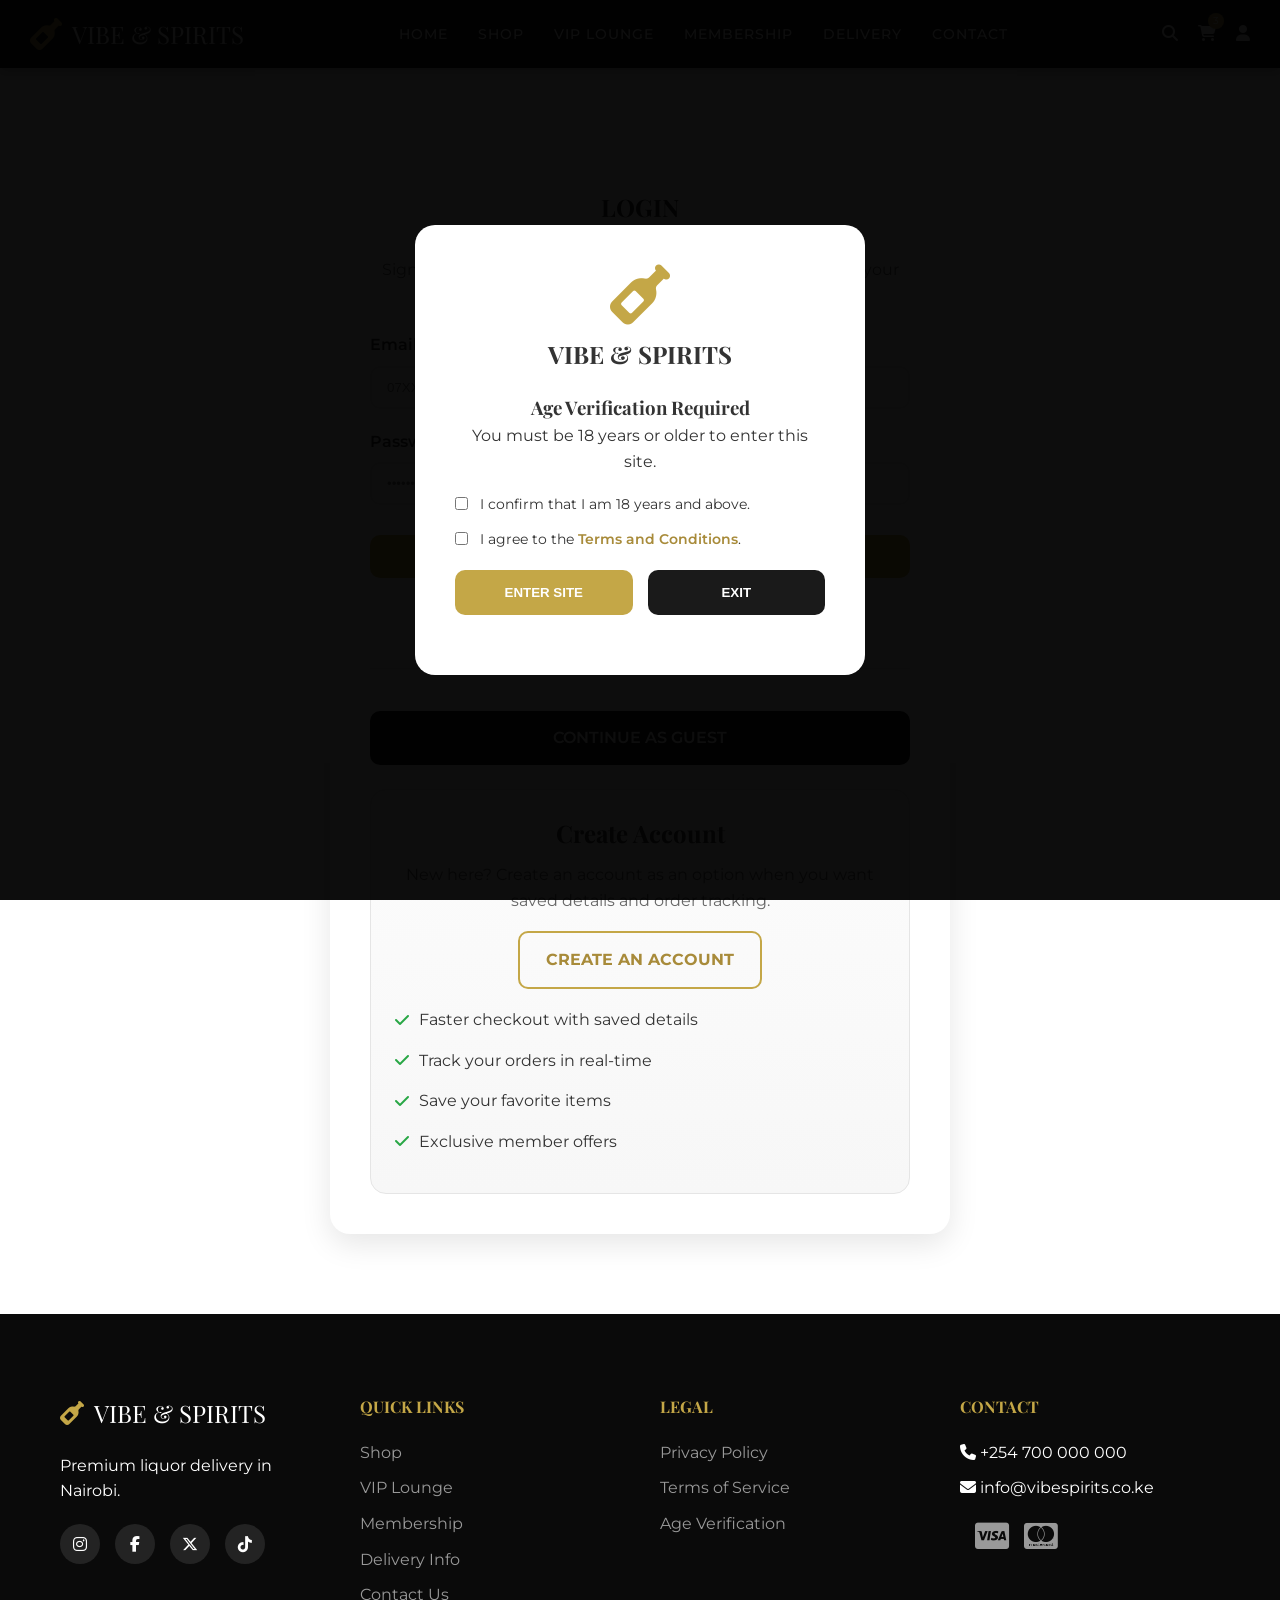
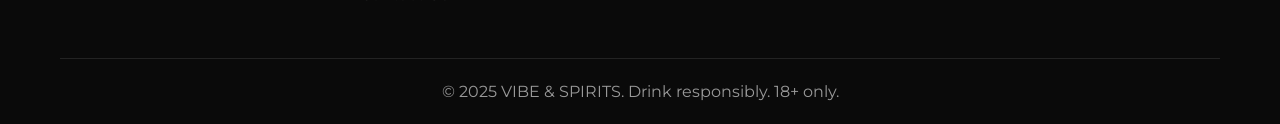
<file: account.html>
<!DOCTYPE html>
<html lang="en">
<head>
    <meta charset="UTF-8">
    <meta name="viewport" content="width=device-width, initial-scale=1.0">
    <title>My Account - VIBE & SPIRITS</title>
    <link rel="stylesheet" href="styles.css">
    <link rel="stylesheet" href="https://cdnjs.cloudflare.com/ajax/libs/font-awesome/6.4.0/css/all.min.css">
    <link href="https://fonts.googleapis.com/css2?family=Playfair+Display:wght@400;700;900&family=Montserrat:wght@300;400;600;700&display=swap" rel="stylesheet">
    <style>
        .account-container {
            max-width: 620px;
            margin: 80px auto;
        }
        
        .account-box {
            background: white;
            border-radius: 20px;
            padding: 40px;
            box-shadow: 0 10px 30px rgba(0,0,0,0.1);
        }
        
        .account-box h2 {
            margin-bottom: 30px;
            text-align: center;
        }

        .account-box p {
            text-align: center;
        }
        
        .form-group {
            margin-bottom: 20px;
        }
        
        .form-group label {
            display: block;
            margin-bottom: 8px;
            font-weight: 600;
        }
        
        .form-group input {
            width: 100%;
            padding: 12px 15px;
            border: 2px solid var(--border);
            border-radius: 10px;
        }
        
        .account-btn {
            width: 100%;
            padding: 14px;
            background: var(--primary);
            color: white;
            border: none;
            border-radius: 10px;
            font-weight: 600;
            cursor: pointer;
            margin: 10px 0;
        }
        
        .forgot-password {
            text-align: center;
            display: block;
            color: var(--text-gray);
            font-size: 14px;
            margin-top: 15px;
        }
        
        .divider {
            text-align: center;
            margin: 30px 0;
            position: relative;
        }
        
        .divider::before,
        .divider::after {
            content: '';
            position: absolute;
            top: 50%;
            width: 45%;
            height: 1px;
            background: var(--border);
        }
        
        .divider::before { left: 0; }
        .divider::after { right: 0; }
        
        .divider span {
            background: white;
            padding: 0 15px;
            color: var(--text-gray);
        }
        
        .guest-btn {
            width: 100%;
            padding: 14px;
            background: var(--secondary);
            color: white;
            border: none;
            border-radius: 10px;
            font-weight: 600;
            cursor: pointer;
            text-decoration: none;
            display: block;
            text-align: center;
        }

        .secondary-option {
            margin-top: 24px;
            padding: 24px;
            border: 1px solid var(--border);
            border-radius: 16px;
            background: linear-gradient(180deg, #FCFCFC 0%, #F7F7F7 100%);
            text-align: center;
        }

        .secondary-option h3 {
            font-size: 24px;
            margin-bottom: 10px;
        }

        .secondary-option p {
            color: var(--text-gray);
            margin-bottom: 18px;
        }

        .create-account-btn {
            display: inline-block;
            padding: 14px 26px;
            border: 2px solid var(--primary);
            border-radius: 10px;
            color: var(--primary-dark);
            font-weight: 700;
            text-decoration: none;
        }
        
        .benefits-list {
            margin: 18px 0 0;
            list-style: none;
            text-align: left;
        }
        
        .benefits-list li {
            margin-bottom: 15px;
            display: flex;
            align-items: center;
            gap: 10px;
        }
        
        .benefits-list i {
            color: var(--success);
        }

        @media (max-width: 768px) {
            .account-container {
                margin: 40px auto;
            }

            .account-box {
                padding: 28px 22px;
            }
        }
    </style>
</head>
<body>
    <!-- AGE VERIFICATION MODAL -->
    <div id="ageModal" class="modal">
        <div class="modal-content">
            <div class="modal-logo">
                <i class="fas fa-wine-bottle"></i>
                <h2>VIBE & SPIRITS</h2>
            </div>
            <h3>Age Verification Required</h3>
            <p>You must be 18 years or older to enter this site.</p>
            <div class="modal-checklist">
                <label class="modal-checkbox" for="confirmAdult">
                    <input type="checkbox" id="confirmAdult">
                    <span>I confirm that I am 18 years and above.</span>
                </label>
                <label class="modal-checkbox" for="agreeTerms">
                    <input type="checkbox" id="agreeTerms">
                    <span>I agree to the <a href="#">Terms and Conditions</a>.</span>
                </label>
            </div>
            <div class="modal-buttons">
                <button onclick="verifyAge()" class="btn-primary">ENTER SITE</button>
                <button onclick="window.location.href='https://www.google.com'" class="btn-secondary">EXIT</button>
            </div>
        </div>
    </div>

    <!-- NAVIGATION -->
    <nav class="navbar">
        <div class="nav-container">
            <div class="logo">
                <i class="fas fa-wine-bottle"></i>
                <span>VIBE & SPIRITS</span>
            </div>
            <div class="nav-menu" id="navMenu">
                <ul>
                    <li><a href="index.html">HOME</a></li>
                    <li><a href="shop.html">SHOP</a></li>
                    <li><a href="vip.html">VIP LOUNGE</a></li>
                    <li><a href="membership.html">MEMBERSHIP</a></li>
                    <li><a href="delivery.html">DELIVERY</a></li>
                    <li><a href="contact.html">CONTACT</a></li>
                </ul>
            </div>
            <div class="nav-icons">
                <a href="shop.html" class="icon-link"><i class="fas fa-search"></i></a>
                <a href="cart.html" class="icon-link"><i class="fas fa-shopping-cart"></i><span class="cart-count">3</span></a>
                <a href="account.html" class="icon-link"><i class="fas fa-user"></i></a>
                <div class="hamburger" onclick="toggleMenu()">
                    <i class="fas fa-bars"></i>
                </div>
            </div>
        </div>
    </nav>

    <!-- ACCOUNT SECTION -->
    <div class="container">
        <div class="account-container">
            <div class="account-box">
                <h2>LOGIN</h2>
                <p style="color: var(--text-gray); margin-bottom: 24px;">Sign in to checkout faster, manage saved details, and follow your orders.</p>
                
                <form onsubmit="event.preventDefault(); alert('Login successful! Redirecting...');">
                    <div class="form-group">
                        <label>Email or Phone Number</label>
                        <input type="text" placeholder="07XX XXX XXX or email@example.com" required>
                    </div>
                    
                    <div class="form-group">
                        <label>Password</label>
                        <input type="password" placeholder="••••••••" required>
                    </div>
                    
                    <button type="submit" class="account-btn">LOGIN</button>
                    
                    <a href="#" class="forgot-password">Forgot password?</a>
                </form>
                
                <div class="divider">
                    <span>OR</span>
                </div>
                
                <a href="index.html" class="guest-btn">CONTINUE AS GUEST</a>

                <div class="secondary-option">
                    <h3>Create Account</h3>
                    <p>New here? Create an account as an option when you want saved details and order tracking.</p>
                    <a href="signup.html" class="create-account-btn">CREATE AN ACCOUNT</a>

                    <ul class="benefits-list">
                        <li><i class="fas fa-check"></i> Faster checkout with saved details</li>
                        <li><i class="fas fa-check"></i> Track your orders in real-time</li>
                        <li><i class="fas fa-check"></i> Save your favorite items</li>
                        <li><i class="fas fa-check"></i> Exclusive member offers</li>
                    </ul>
                </div>
            </div>
        </div>
    </div>

    <!-- FOOTER -->
    <footer class="footer">
        <div class="container">
            <div class="footer-grid">
                <div class="footer-col">
                    <div class="footer-logo"><i class="fas fa-wine-bottle"></i><span>VIBE & SPIRITS</span></div>
                    <p>Premium liquor delivery in Nairobi.</p>
                    <div class="social-links">
                        <a href="#"><i class="fab fa-instagram"></i></a>
                        <a href="#"><i class="fab fa-facebook-f"></i></a>
                        <a href="#"><i class="fab fa-x-twitter"></i></a>
                        <a href="#"><i class="fab fa-tiktok"></i></a>
                    </div>
                </div>
                <div class="footer-col">
                    <h4>QUICK LINKS</h4>
                    <ul>
                        <li><a href="shop.html">Shop</a></li>
                        <li><a href="vip.html">VIP Lounge</a></li>
                        <li><a href="membership.html">Membership</a></li>
                        <li><a href="delivery.html">Delivery Info</a></li>
                        <li><a href="contact.html">Contact Us</a></li>
                    </ul>
                </div>
                <div class="footer-col">
                    <h4>LEGAL</h4>
                    <ul>
                        <li><a href="#">Privacy Policy</a></li>
                        <li><a href="#">Terms of Service</a></li>
                        <li><a href="#">Age Verification</a></li>
                    </ul>
                </div>
                <div class="footer-col">
                    <h4>CONTACT</h4>
                    <ul>
                        <li><i class="fas fa-phone"></i> +254 700 000 000</li>
                        <li><i class="fas fa-envelope"></i> info@vibespirits.co.ke</li>
                    </ul>
                    <div class="payment-methods">
                        <i class="fab fa-cc-mpesa"></i>
                        <i class="fab fa-cc-visa"></i>
                        <i class="fab fa-cc-mastercard"></i>
                    </div>
                </div>
            </div>
            <div class="footer-bottom">
                <p>© 2025 VIBE & SPIRITS. Drink responsibly. 18+ only.</p>
            </div>
        </div>
    </footer>

    <script src="script.js"></script>
</body>
</html>
</file>
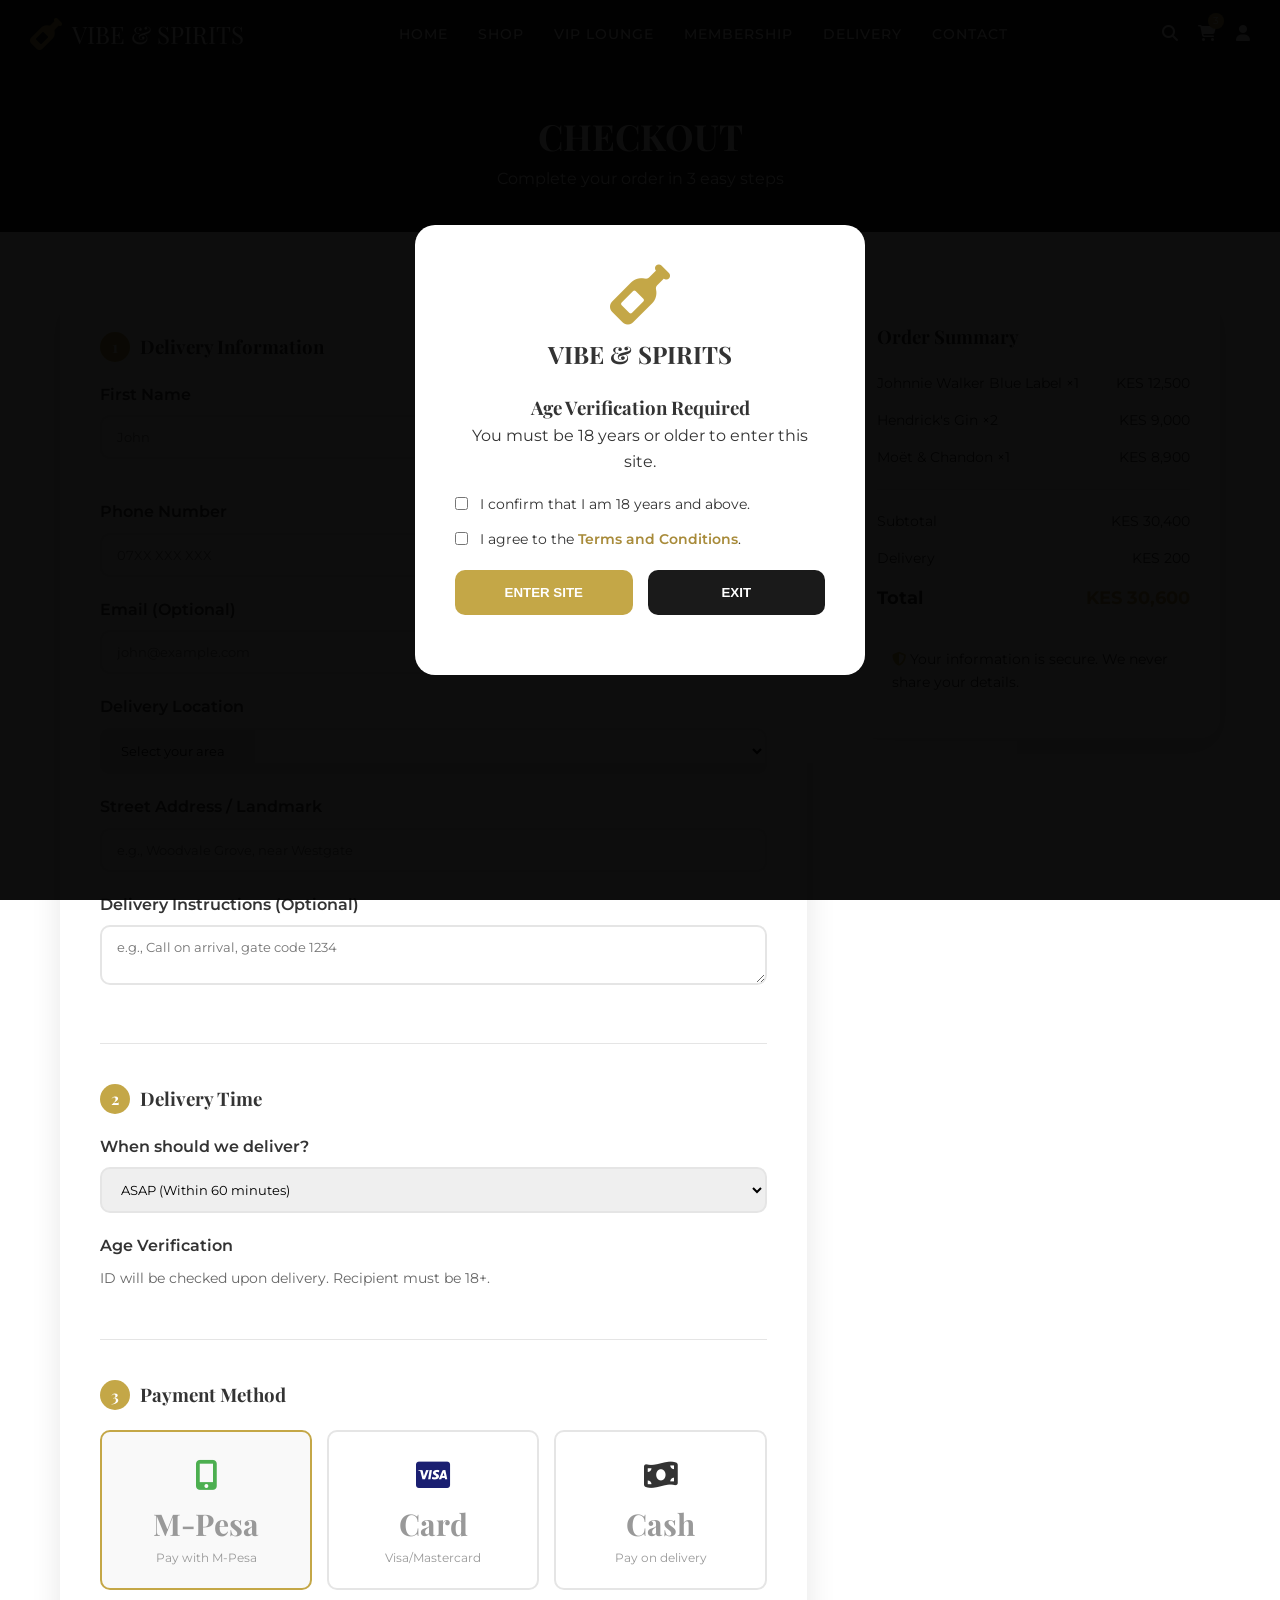
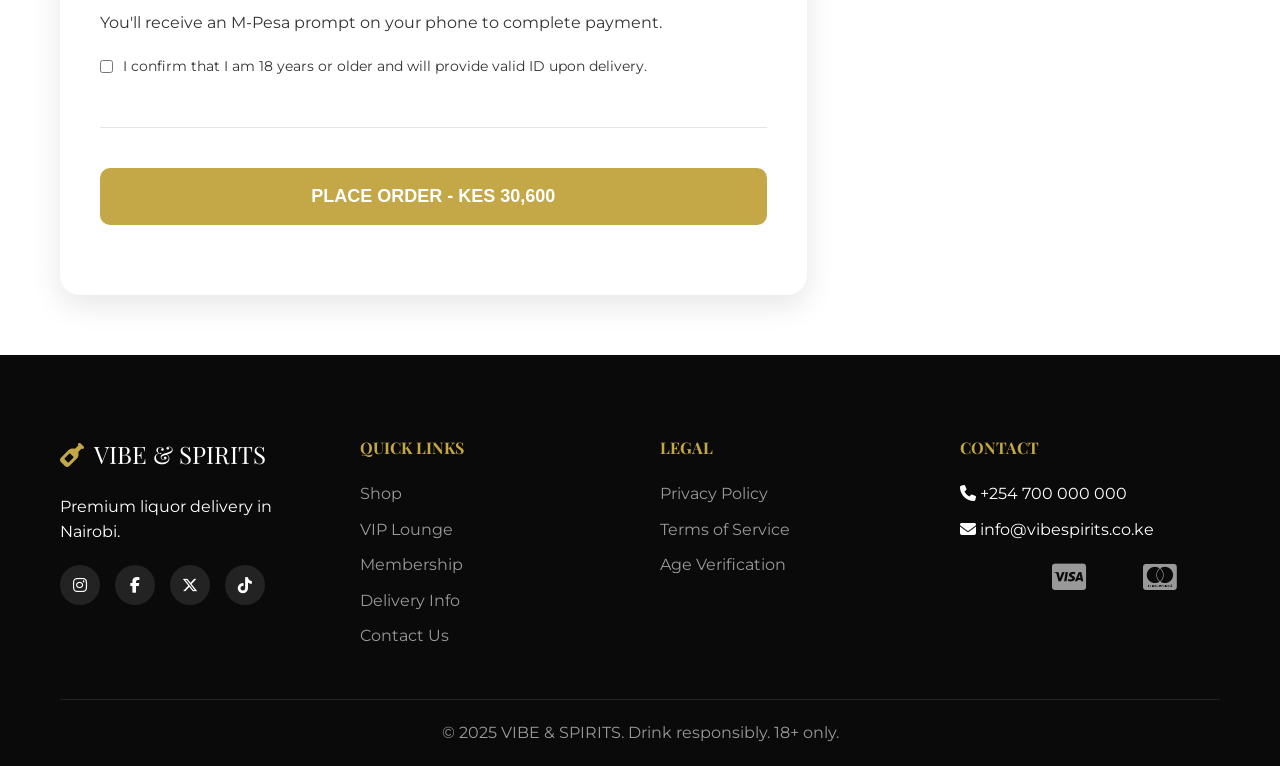
<file: checkout.html>
<!DOCTYPE html>
<html lang="en">
<head>
    <meta charset="UTF-8">
    <meta name="viewport" content="width=device-width, initial-scale=1.0">
    <title>Checkout - VIBE & SPIRITS</title>
    <link rel="stylesheet" href="styles.css">
    <link rel="stylesheet" href="https://cdnjs.cloudflare.com/ajax/libs/font-awesome/6.4.0/css/all.min.css">
    <link href="https://fonts.googleapis.com/css2?family=Playfair+Display:wght@400;700;900&family=Montserrat:wght@300;400;600;700&display=swap" rel="stylesheet">
    <style>
        .checkout-header {
            background: var(--secondary);
            color: white;
            padding: 40px 0;
            text-align: center;
        }
        
        .checkout-container {
            display: grid;
            grid-template-columns: 2fr 1fr;
            gap: 40px;
            margin: 60px 0;
        }
        
        .checkout-form {
            background: white;
            border-radius: 20px;
            padding: 40px;
            box-shadow: 0 10px 30px rgba(0,0,0,0.1);
        }
        
        .form-section {
            margin-bottom: 40px;
            padding-bottom: 30px;
            border-bottom: 1px solid var(--border);
        }
        
        .form-section h3 {
            margin-bottom: 20px;
            display: flex;
            align-items: center;
            gap: 10px;
        }
        
        .form-section h3 span {
            background: var(--primary);
            color: white;
            width: 30px;
            height: 30px;
            border-radius: 50%;
            display: inline-flex;
            align-items: center;
            justify-content: center;
            font-size: 16px;
        }
        
        .form-row {
            display: grid;
            grid-template-columns: 1fr 1fr;
            gap: 20px;
            margin-bottom: 20px;
        }
        
        .form-group {
            margin-bottom: 20px;
        }
        
        .form-group label {
            display: block;
            margin-bottom: 8px;
            font-weight: 600;
        }
        
        .form-group input,
        .form-group select,
        .form-group textarea {
            width: 100%;
            padding: 12px 15px;
            border: 2px solid var(--border);
            border-radius: 10px;
            font-family: 'Montserrat', sans-serif;
        }
        
        .payment-methods {
            display: grid;
            grid-template-columns: repeat(3, 1fr);
            gap: 15px;
            margin: 20px 0;
        }
        
        .payment-method {
            border: 2px solid var(--border);
            border-radius: 10px;
            padding: 20px;
            text-align: center;
            cursor: pointer;
        }
        
        .payment-method.selected {
            border-color: var(--primary);
            background: var(--bg-light);
        }
        
        .payment-method i {
            font-size: 30px;
            margin-bottom: 10px;
        }
        
        .payment-method .mpesa { color: #4CAF50; }
        .payment-method .visa { color: #1A1F71; }
        .payment-method .cash { color: var(--text-dark); }
        
        .order-summary {
            background: white;
            border-radius: 20px;
            padding: 30px;
            box-shadow: 0 10px 30px rgba(0,0,0,0.1);
            height: fit-content;
            position: sticky;
            top: 100px;
        }
        
        .summary-item {
            display: flex;
            justify-content: space-between;
            margin-bottom: 15px;
            font-size: 14px;
        }
        
        .summary-divider {
            height: 1px;
            background: var(--border);
            margin: 20px 0;
        }
        
        .place-order-btn {
            display: block;
            background: var(--primary);
            color: white;
            text-align: center;
            padding: 18px;
            border: none;
            border-radius: 10px;
            font-weight: 700;
            font-size: 18px;
            cursor: pointer;
            width: 100%;
            margin: 30px 0;
        }
        
        .age-confirmation {
            display: flex;
            align-items: center;
            gap: 10px;
            margin: 20px 0;
            font-size: 14px;
        }
    </style>
</head>
<body>
    <!-- AGE VERIFICATION MODAL -->
    <div id="ageModal" class="modal">
        <div class="modal-content">
            <div class="modal-logo">
                <i class="fas fa-wine-bottle"></i>
                <h2>VIBE & SPIRITS</h2>
            </div>
            <h3>Age Verification Required</h3>
            <p>You must be 18 years or older to enter this site.</p>
            <div class="modal-checklist">
                <label class="modal-checkbox" for="confirmAdult">
                    <input type="checkbox" id="confirmAdult">
                    <span>I confirm that I am 18 years and above.</span>
                </label>
                <label class="modal-checkbox" for="agreeTerms">
                    <input type="checkbox" id="agreeTerms">
                    <span>I agree to the <a href="#">Terms and Conditions</a>.</span>
                </label>
            </div>
            <div class="modal-buttons">
                <button onclick="verifyAge()" class="btn-primary">ENTER SITE</button>
                <button onclick="window.location.href='https://www.google.com'" class="btn-secondary">EXIT</button>
            </div>
        </div>
    </div>

    <!-- NAVIGATION -->
    <nav class="navbar">
        <div class="nav-container">
            <div class="logo">
                <i class="fas fa-wine-bottle"></i>
                <span>VIBE & SPIRITS</span>
            </div>
            <div class="nav-menu" id="navMenu">
                <ul>
                    <li><a href="index.html">HOME</a></li>
                    <li><a href="shop.html">SHOP</a></li>
                    <li><a href="vip.html">VIP LOUNGE</a></li>
                    <li><a href="membership.html">MEMBERSHIP</a></li>
                    <li><a href="delivery.html">DELIVERY</a></li>
                    <li><a href="contact.html">CONTACT</a></li>
                </ul>
            </div>
            <div class="nav-icons">
                <a href="shop.html" class="icon-link"><i class="fas fa-search"></i></a>
                <a href="cart.html" class="icon-link"><i class="fas fa-shopping-cart"></i><span class="cart-count">3</span></a>
                <a href="account.html" class="icon-link"><i class="fas fa-user"></i></a>
                <div class="hamburger" onclick="toggleMenu()">
                    <i class="fas fa-bars"></i>
                </div>
            </div>
        </div>
    </nav>

    <!-- CHECKOUT HEADER -->
    <section class="checkout-header">
        <div class="container">
            <h1 style="font-size: 36px;">CHECKOUT</h1>
            <p>Complete your order in 3 easy steps</p>
        </div>
    </section>

    <!-- CHECKOUT CONTENT -->
    <div class="container">
        <div class="checkout-container">
            <!-- Checkout Form -->
            <div class="checkout-form">
                <form onsubmit="event.preventDefault(); alert('Order placed! You will receive confirmation via SMS.');">
                    <!-- Step 1: Delivery Information -->
                    <div class="form-section">
                        <h3><span>1</span> Delivery Information</h3>
                        
                        <div class="form-row">
                            <div class="form-group">
                                <label>First Name</label>
                                <input type="text" placeholder="John" required>
                            </div>
                            <div class="form-group">
                                <label>Last Name</label>
                                <input type="text" placeholder="Doe" required>
                            </div>
                        </div>
                        
                        <div class="form-group">
                            <label>Phone Number</label>
                            <input type="tel" placeholder="07XX XXX XXX" required>
                        </div>
                        
                        <div class="form-group">
                            <label>Email (Optional)</label>
                            <input type="email" placeholder="john@example.com">
                        </div>
                        
                        <div class="form-group">
                            <label>Delivery Location</label>
                            <select required>
                                <option value="">Select your area</option>
                                <option>Westlands</option>
                                <option>Kilimani</option>
                                <option>Kileleshwa</option>
                                <option>Lavington</option>
                                <option>CBD</option>
                                <option>Upper Hill</option>
                                <option>Karen</option>
                                <option>Lang'ata</option>
                                <option>Other (specify below)</option>
                            </select>
                        </div>
                        
                        <div class="form-group">
                            <label>Street Address / Landmark</label>
                            <input type="text" placeholder="e.g., Woodvale Grove, near Westgate" required>
                        </div>
                        
                        <div class="form-group">
                            <label>Delivery Instructions (Optional)</label>
                            <textarea placeholder="e.g., Call on arrival, gate code 1234"></textarea>
                        </div>
                    </div>
                    
                    <!-- Step 2: Delivery Time -->
                    <div class="form-section">
                        <h3><span>2</span> Delivery Time</h3>
                        
                        <div class="form-group">
                            <label>When should we deliver?</label>
                            <select required>
                                <option>ASAP (Within 60 minutes)</option>
                                <option>Schedule for later</option>
                                <option>Tomorrow morning (9am-12pm)</option>
                                <option>Tomorrow afternoon (12pm-5pm)</option>
                                <option>Tomorrow evening (5pm-9pm)</option>
                            </select>
                        </div>
                        
                        <div class="form-group">
                            <label>Age Verification</label>
                            <p style="font-size: 14px; color: var(--text-gray);">ID will be checked upon delivery. Recipient must be 18+.</p>
                        </div>
                    </div>
                    
                    <!-- Step 3: Payment Method -->
                    <div class="form-section">
                        <h3><span>3</span> Payment Method</h3>
                        
                        <div class="payment-methods">
                            <div class="payment-method selected" onclick="selectPayment(this)">
                                <i class="fas fa-mobile-alt mpesa"></i>
                                <h4>M-Pesa</h4>
                                <p style="font-size: 12px;">Pay with M-Pesa</p>
                            </div>
                            
                            <div class="payment-method" onclick="selectPayment(this)">
                                <i class="fab fa-cc-visa visa"></i>
                                <h4>Card</h4>
                                <p style="font-size: 12px;">Visa/Mastercard</p>
                            </div>
                            
                            <div class="payment-method" onclick="selectPayment(this)">
                                <i class="fas fa-money-bill-wave cash"></i>
                                <h4>Cash</h4>
                                <p style="font-size: 12px;">Pay on delivery</p>
                            </div>
                        </div>
                        
                        <!-- M-Pesa specific (shown when M-Pesa selected) -->
                        <div id="mpesaDetails" style="margin-top: 20px;">
                            <p>You'll receive an M-Pesa prompt on your phone to complete payment.</p>
                        </div>
                        
                        <div class="age-confirmation">
                            <input type="checkbox" id="ageConfirm" required>
                            <label for="ageConfirm">I confirm that I am 18 years or older and will provide valid ID upon delivery.</label>
                        </div>
                    </div>
                    
                    <button type="submit" class="place-order-btn">PLACE ORDER - KES 30,600</button>
                </form>
            </div>
            
            <!-- Order Summary -->
            <div class="order-summary">
                <h3 style="margin-bottom: 20px;">Order Summary</h3>
                
                <div class="summary-item">
                    <span>Johnnie Walker Blue Label ×1</span>
                    <span>KES 12,500</span>
                </div>
                
                <div class="summary-item">
                    <span>Hendrick's Gin ×2</span>
                    <span>KES 9,000</span>
                </div>
                
                <div class="summary-item">
                    <span>Moët & Chandon ×1</span>
                    <span>KES 8,900</span>
                </div>
                
                <div class="summary-divider"></div>
                
                <div class="summary-item">
                    <span>Subtotal</span>
                    <span>KES 30,400</span>
                </div>
                
                <div class="summary-item">
                    <span>Delivery</span>
                    <span>KES 200</span>
                </div>
                
                <div class="summary-item" style="font-weight: 700; font-size: 18px; margin-top: 15px;">
                    <span>Total</span>
                    <span style="color: var(--primary);">KES 30,600</span>
                </div>
                
                <div style="background: var(--bg-light); padding: 15px; border-radius: 10px; margin-top: 20px; font-size: 14px;">
                    <p><i class="fas fa-shield-alt" style="color: var(--primary);"></i> Your information is secure. We never share your details.</p>
                </div>
            </div>
        </div>
    </div>

    <!-- FOOTER -->
    <footer class="footer" style="margin-top: 60px;">
        <div class="container">
            <div class="footer-grid">
                <div class="footer-col">
                    <div class="footer-logo"><i class="fas fa-wine-bottle"></i><span>VIBE & SPIRITS</span></div>
                    <p>Premium liquor delivery in Nairobi.</p>
                    <div class="social-links">
                        <a href="#"><i class="fab fa-instagram"></i></a>
                        <a href="#"><i class="fab fa-facebook-f"></i></a>
                        <a href="#"><i class="fab fa-x-twitter"></i></a>
                        <a href="#"><i class="fab fa-tiktok"></i></a>
                    </div>
                </div>
                <div class="footer-col">
                    <h4>QUICK LINKS</h4>
                    <ul>
                        <li><a href="shop.html">Shop</a></li>
                        <li><a href="vip.html">VIP Lounge</a></li>
                        <li><a href="membership.html">Membership</a></li>
                        <li><a href="delivery.html">Delivery Info</a></li>
                        <li><a href="contact.html">Contact Us</a></li>
                    </ul>
                </div>
                <div class="footer-col">
                    <h4>LEGAL</h4>
                    <ul>
                        <li><a href="#">Privacy Policy</a></li>
                        <li><a href="#">Terms of Service</a></li>
                        <li><a href="#">Age Verification</a></li>
                    </ul>
                </div>
                <div class="footer-col">
                    <h4>CONTACT</h4>
                    <ul>
                        <li><i class="fas fa-phone"></i> +254 700 000 000</li>
                        <li><i class="fas fa-envelope"></i> info@vibespirits.co.ke</li>
                    </ul>
                    <div class="payment-methods">
                        <i class="fab fa-cc-mpesa"></i>
                        <i class="fab fa-cc-visa"></i>
                        <i class="fab fa-cc-mastercard"></i>
                    </div>
                </div>
            </div>
            <div class="footer-bottom">
                <p>© 2025 VIBE & SPIRITS. Drink responsibly. 18+ only.</p>
            </div>
        </div>
    </footer>

    <script src="script.js"></script>
    <script>
        function selectPayment(element) {
            document.querySelectorAll('.payment-method').forEach(el => {
                el.classList.remove('selected');
            });
            element.classList.add('selected');
        }
    </script>
</body>
</html>
</file>
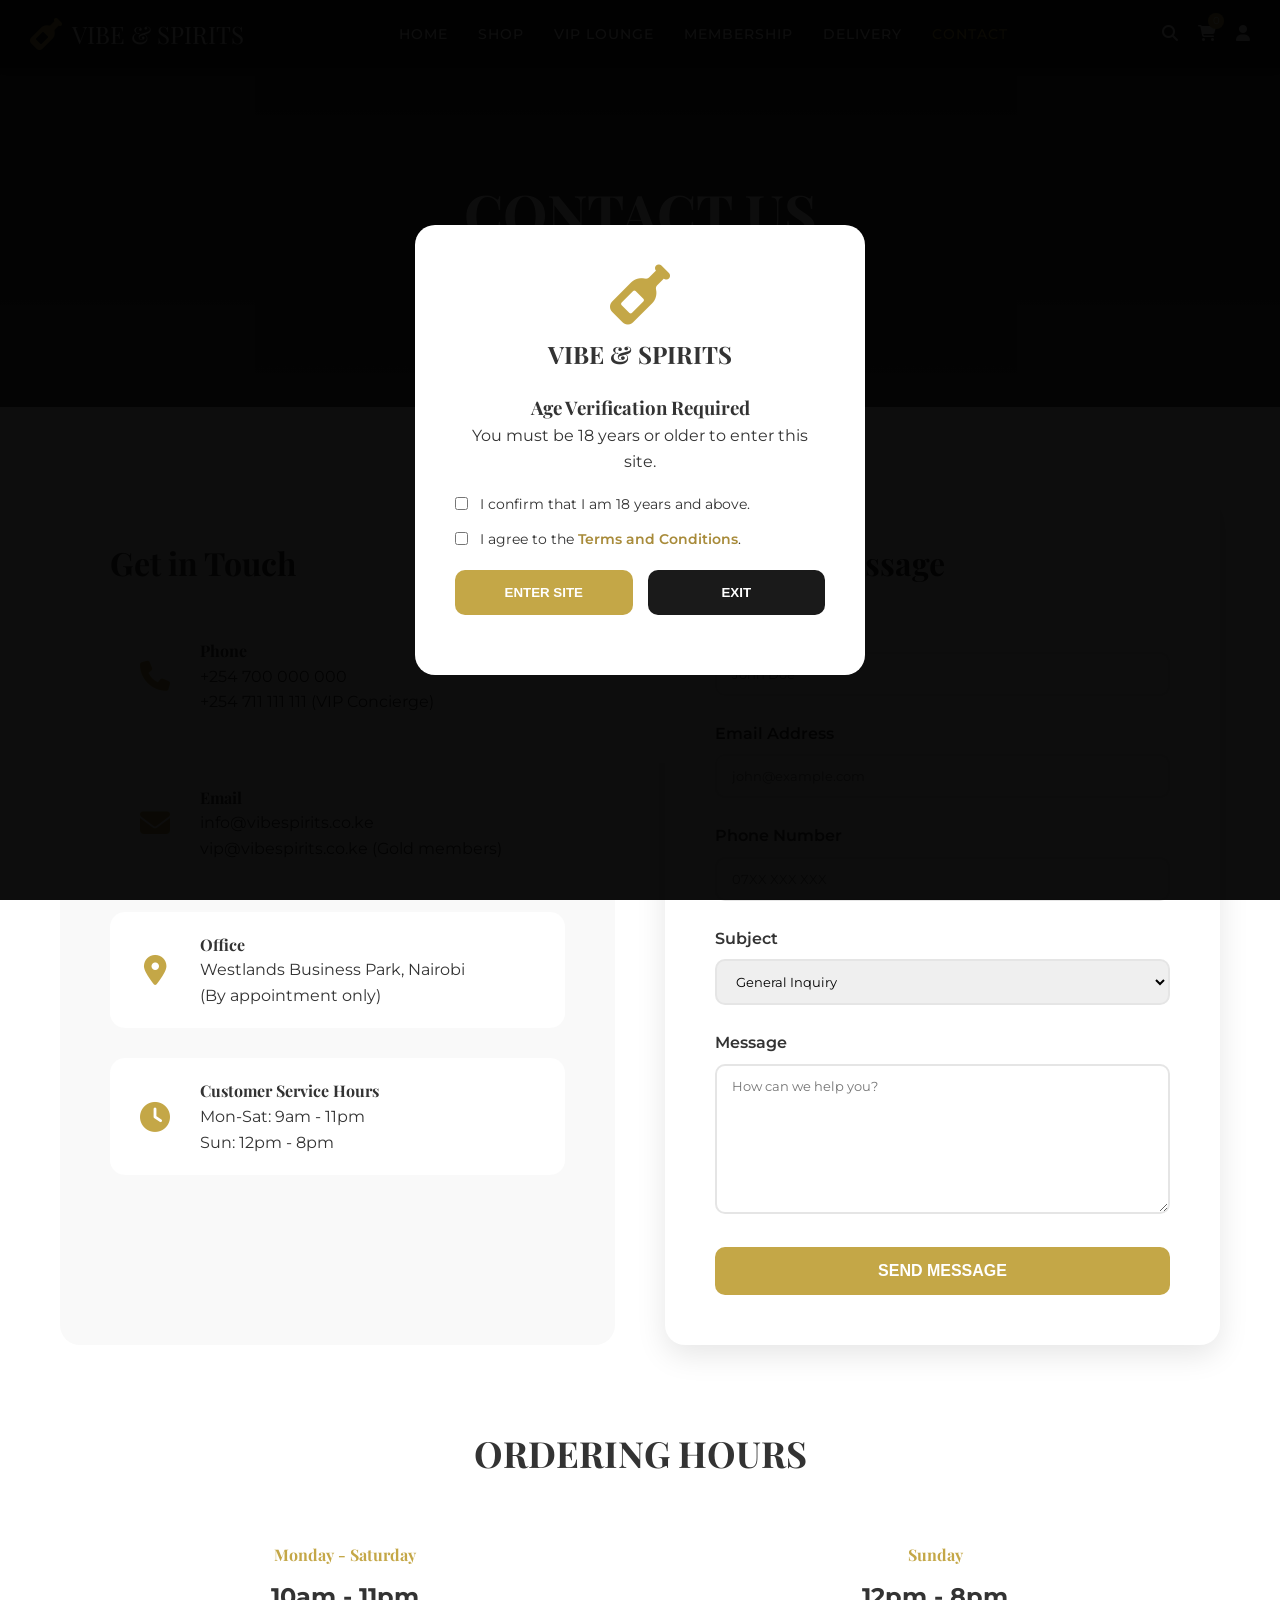
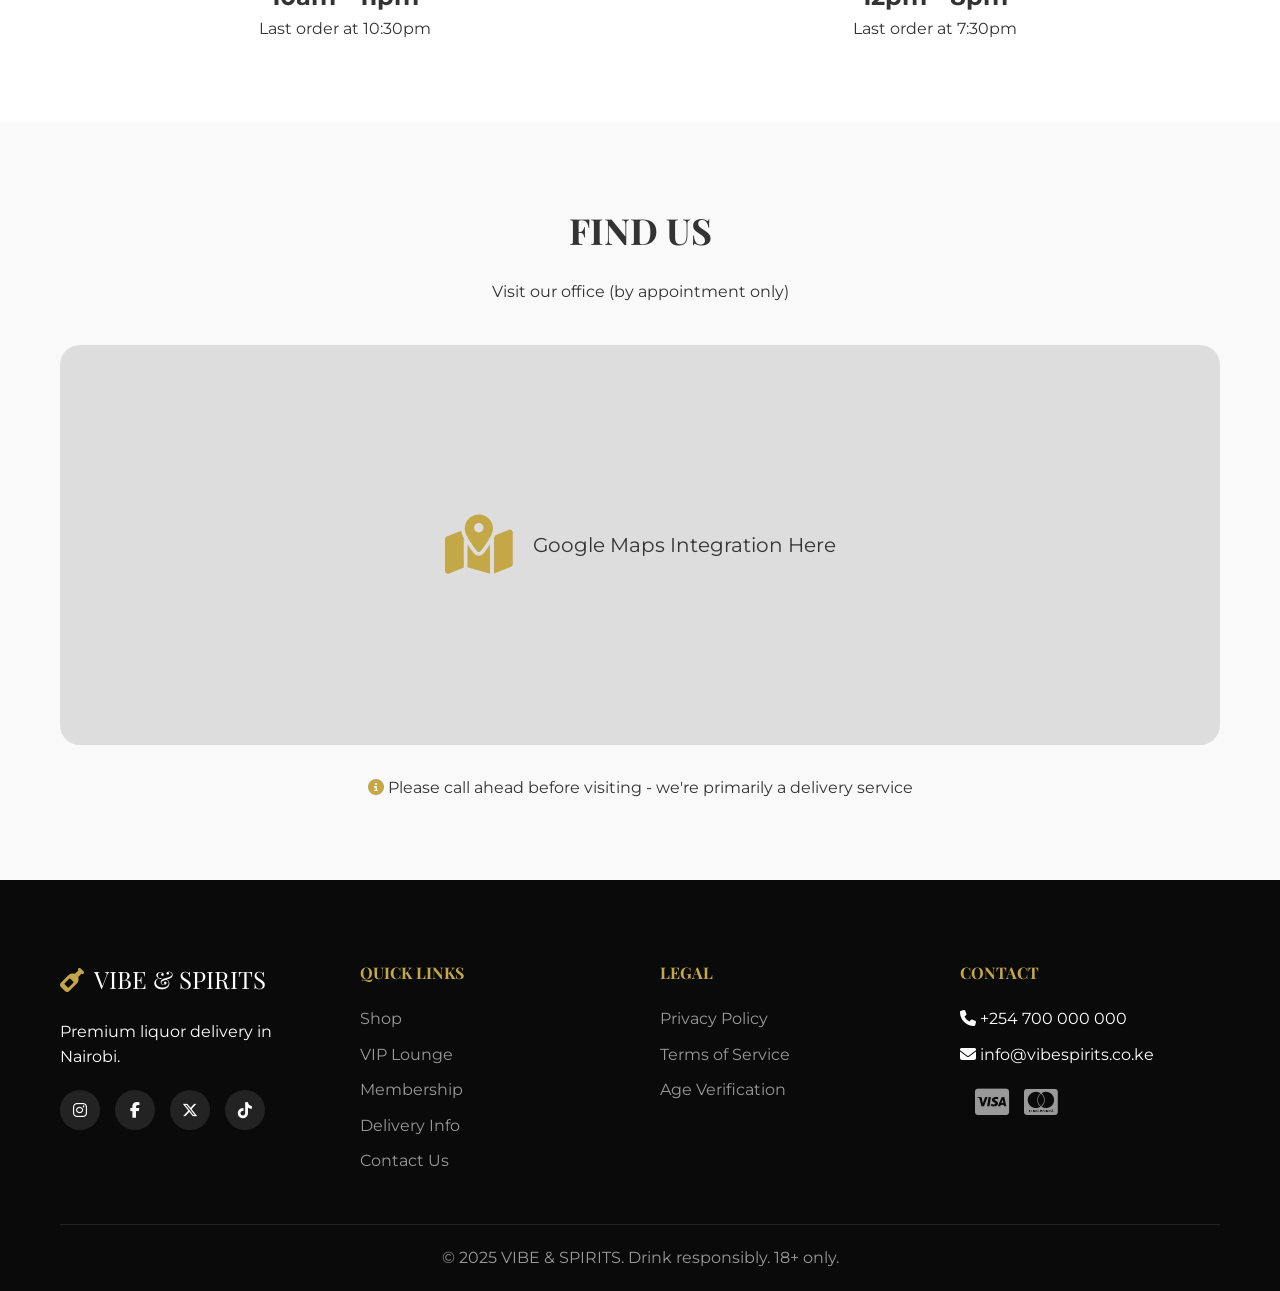
<file: contact.html>
<!DOCTYPE html>
<html lang="en">
<head>
    <meta charset="UTF-8">
    <meta name="viewport" content="width=device-width, initial-scale=1.0">
    <title>Contact Us - VIBE & SPIRITS</title>
    <link rel="stylesheet" href="styles.css">
    <link rel="stylesheet" href="https://cdnjs.cloudflare.com/ajax/libs/font-awesome/6.4.0/css/all.min.css">
    <link href="https://fonts.googleapis.com/css2?family=Playfair+Display:wght@400;700;900&family=Montserrat:wght@300;400;600;700&display=swap" rel="stylesheet">
    <style>
        .contact-header {
            background: linear-gradient(rgba(0,0,0,0.8), rgba(0,0,0,0.7)), url('https://images.unsplash.com/photo-1517248135467-4c7edcad34c4?ixlib=rb-4.0.3&auto=format&fit=crop&w=2070&q=80');
            background-size: cover;
            color: white;
            padding: 100px 0;
            text-align: center;
        }
        
        .contact-grid {
            display: grid;
            grid-template-columns: 1fr 1fr;
            gap: 50px;
            margin: 80px 0;
        }
        
        .contact-info {
            background: var(--bg-light);
            padding: 50px;
            border-radius: 20px;
        }
        
        .info-item {
            display: flex;
            align-items: center;
            gap: 20px;
            margin-bottom: 30px;
            padding: 20px;
            background: white;
            border-radius: 15px;
        }
        
        .info-item i {
            font-size: 30px;
            color: var(--primary);
            width: 50px;
            text-align: center;
        }
        
        .contact-form {
            background: white;
            padding: 50px;
            border-radius: 20px;
            box-shadow: 0 10px 30px rgba(0,0,0,0.1);
        }
        
        .form-group {
            margin-bottom: 25px;
        }
        
        .form-group label {
            display: block;
            margin-bottom: 8px;
            font-weight: 600;
        }
        
        .form-group input,
        .form-group select,
        .form-group textarea {
            width: 100%;
            padding: 12px 15px;
            border: 2px solid var(--border);
            border-radius: 10px;
            font-family: 'Montserrat', sans-serif;
        }
        
        .form-group textarea {
            height: 150px;
            resize: vertical;
        }
        
        .submit-btn {
            background: var(--primary);
            color: white;
            border: none;
            padding: 15px 40px;
            border-radius: 10px;
            font-weight: 600;
            cursor: pointer;
            width: 100%;
            font-size: 16px;
        }
        
        .map-section {
            background: var(--bg-light);
            padding: 80px 0;
            text-align: center;
        }
        
        .map-placeholder {
            background: #ddd;
            height: 400px;
            border-radius: 20px;
            display: flex;
            align-items: center;
            justify-content: center;
            margin-top: 40px;
        }
        
        .business-hours {
            display: grid;
            grid-template-columns: repeat(2, 1fr);
            gap: 20px;
            margin-top: 30px;
        }
        
        .hours-card {
            background: white;
            padding: 20px;
            border-radius: 15px;
            text-align: center;
        }
        
        .hours-card h4 {
            color: var(--primary);
            margin-bottom: 10px;
        }
    </style>
</head>
<body>
    <!-- AGE VERIFICATION MODAL -->
    <div id="ageModal" class="modal">
        <div class="modal-content">
            <div class="modal-logo">
                <i class="fas fa-wine-bottle"></i>
                <h2>VIBE & SPIRITS</h2>
            </div>
            <h3>Age Verification Required</h3>
            <p>You must be 18 years or older to enter this site.</p>
            <div class="modal-checklist">
                <label class="modal-checkbox" for="confirmAdult">
                    <input type="checkbox" id="confirmAdult">
                    <span>I confirm that I am 18 years and above.</span>
                </label>
                <label class="modal-checkbox" for="agreeTerms">
                    <input type="checkbox" id="agreeTerms">
                    <span>I agree to the <a href="#">Terms and Conditions</a>.</span>
                </label>
            </div>
            <div class="modal-buttons">
                <button onclick="verifyAge()" class="btn-primary">ENTER SITE</button>
                <button onclick="window.location.href='https://www.google.com'" class="btn-secondary">EXIT</button>
            </div>
        </div>
    </div>

    <!-- NAVIGATION -->
    <nav class="navbar">
        <div class="nav-container">
            <div class="logo">
                <i class="fas fa-wine-bottle"></i>
                <span>VIBE & SPIRITS</span>
            </div>
            <div class="nav-menu" id="navMenu">
                <ul>
                    <li><a href="index.html">HOME</a></li>
                    <li><a href="shop.html">SHOP</a></li>
                    <li><a href="vip.html">VIP LOUNGE</a></li>
                    <li><a href="membership.html">MEMBERSHIP</a></li>
                    <li><a href="delivery.html">DELIVERY</a></li>
                    <li><a href="contact.html" class="active">CONTACT</a></li>
                </ul>
            </div>
            <div class="nav-icons">
                <a href="shop.html" class="icon-link"><i class="fas fa-search"></i></a>
                <a href="cart.html" class="icon-link"><i class="fas fa-shopping-cart"></i><span class="cart-count">0</span></a>
                <a href="account.html" class="icon-link"><i class="fas fa-user"></i></a>
                <div class="hamburger" onclick="toggleMenu()">
                    <i class="fas fa-bars"></i>
                </div>
            </div>
        </div>
    </nav>

    <!-- CONTACT HEADER -->
    <section class="contact-header">
        <div class="container">
            <h1 style="font-size: 56px; margin-bottom: 20px;">CONTACT US</h1>
            <p style="font-size: 18px;">We're here to help 7 days a week</p>
        </div>
    </section>

    <!-- CONTACT GRID -->
    <div class="container">
        <div class="contact-grid">
            <!-- Contact Info -->
            <div class="contact-info">
                <h2 style="font-size: 32px; margin-bottom: 30px;">Get in Touch</h2>
                
                <div class="info-item">
                    <i class="fas fa-phone"></i>
                    <div>
                        <h4>Phone</h4>
                        <p>+254 700 000 000</p>
                        <p>+254 711 111 111 (VIP Concierge)</p>
                    </div>
                </div>
                
                <div class="info-item">
                    <i class="fas fa-envelope"></i>
                    <div>
                        <h4>Email</h4>
                        <p>info@vibespirits.co.ke</p>
                        <p>vip@vibespirits.co.ke (Gold members)</p>
                    </div>
                </div>
                
                <div class="info-item">
                    <i class="fas fa-map-marker-alt"></i>
                    <div>
                        <h4>Office</h4>
                        <p>Westlands Business Park, Nairobi</p>
                        <p>(By appointment only)</p>
                    </div>
                </div>
                
                <div class="info-item">
                    <i class="fas fa-clock"></i>
                    <div>
                        <h4>Customer Service Hours</h4>
                        <p>Mon-Sat: 9am - 11pm</p>
                        <p>Sun: 12pm - 8pm</p>
                    </div>
                </div>
            </div>
            
            <!-- Contact Form -->
            <div class="contact-form">
                <h2 style="font-size: 32px; margin-bottom: 30px;">Send a Message</h2>
                
                <form onsubmit="event.preventDefault(); alert('Message sent! We\'ll respond within 1 hour.');">
                    <div class="form-group">
                        <label>Full Name</label>
                        <input type="text" placeholder="John Doe" required>
                    </div>
                    
                    <div class="form-group">
                        <label>Email Address</label>
                        <input type="email" placeholder="john@example.com" required>
                    </div>
                    
                    <div class="form-group">
                        <label>Phone Number</label>
                        <input type="tel" placeholder="07XX XXX XXX">
                    </div>
                    
                    <div class="form-group">
                        <label>Subject</label>
                        <select>
                            <option>General Inquiry</option>
                            <option>Order Issue</option>
                            <option>Delivery Question</option>
                            <option>Membership</option>
                            <option>VIP Services</option>
                            <option>Feedback</option>
                        </select>
                    </div>
                    
                    <div class="form-group">
                        <label>Message</label>
                        <textarea placeholder="How can we help you?"></textarea>
                    </div>
                    
                    <button type="submit" class="submit-btn">SEND MESSAGE</button>
                </form>
            </div>
        </div>
    </div>

    <!-- BUSINESS HOURS -->
    <div class="container">
        <h2 style="text-align: center; font-size: 36px; margin: 40px 0;">ORDERING HOURS</h2>
        <div class="business-hours">
            <div class="hours-card">
                <h4>Monday - Saturday</h4>
                <p style="font-size: 24px; font-weight: 700;">10am - 11pm</p>
                <p>Last order at 10:30pm</p>
            </div>
            
            <div class="hours-card">
                <h4>Sunday</h4>
                <p style="font-size: 24px; font-weight: 700;">12pm - 8pm</p>
                <p>Last order at 7:30pm</p>
            </div>
        </div>
    </div>

    <!-- MAP SECTION -->
    <section class="map-section" style="margin-top: 60px;">
        <div class="container">
            <h2 style="font-size: 36px; margin-bottom: 20px;">FIND US</h2>
            <p>Visit our office (by appointment only)</p>
            
            <div class="map-placeholder">
                <i class="fas fa-map-marked-alt" style="font-size: 60px; color: var(--primary); margin-right: 20px;"></i>
                <span style="font-size: 20px;">Google Maps Integration Here</span>
            </div>
            
            <p style="margin-top: 30px;"><i class="fas fa-info-circle" style="color: var(--primary);"></i> Please call ahead before visiting - we're primarily a delivery service</p>
        </div>
    </section>

    <!-- FOOTER -->
    <footer class="footer">
        <div class="container">
            <div class="footer-grid">
                <div class="footer-col">
                    <div class="footer-logo"><i class="fas fa-wine-bottle"></i><span>VIBE & SPIRITS</span></div>
                    <p>Premium liquor delivery in Nairobi.</p>
                    <div class="social-links">
                        <a href="#"><i class="fab fa-instagram"></i></a>
                        <a href="#"><i class="fab fa-facebook-f"></i></a>
                        <a href="#"><i class="fab fa-x-twitter"></i></a>
                        <a href="#"><i class="fab fa-tiktok"></i></a>
                    </div>
                </div>
                <div class="footer-col">
                    <h4>QUICK LINKS</h4>
                    <ul>
                        <li><a href="shop.html">Shop</a></li>
                        <li><a href="vip.html">VIP Lounge</a></li>
                        <li><a href="membership.html">Membership</a></li>
                        <li><a href="delivery.html">Delivery Info</a></li>
                        <li><a href="contact.html">Contact Us</a></li>
                    </ul>
                </div>
                <div class="footer-col">
                    <h4>LEGAL</h4>
                    <ul>
                        <li><a href="#">Privacy Policy</a></li>
                        <li><a href="#">Terms of Service</a></li>
                        <li><a href="#">Age Verification</a></li>
                    </ul>
                </div>
                <div class="footer-col">
                    <h4>CONTACT</h4>
                    <ul>
                        <li><i class="fas fa-phone"></i> +254 700 000 000</li>
                        <li><i class="fas fa-envelope"></i> info@vibespirits.co.ke</li>
                    </ul>
                    <div class="payment-methods">
                        <i class="fab fa-cc-mpesa"></i>
                        <i class="fab fa-cc-visa"></i>
                        <i class="fab fa-cc-mastercard"></i>
                    </div>
                </div>
            </div>
            <div class="footer-bottom">
                <p>© 2025 VIBE & SPIRITS. Drink responsibly. 18+ only.</p>
            </div>
        </div>
    </footer>

    <script src="script.js"></script>
</body>
</html>
</file>
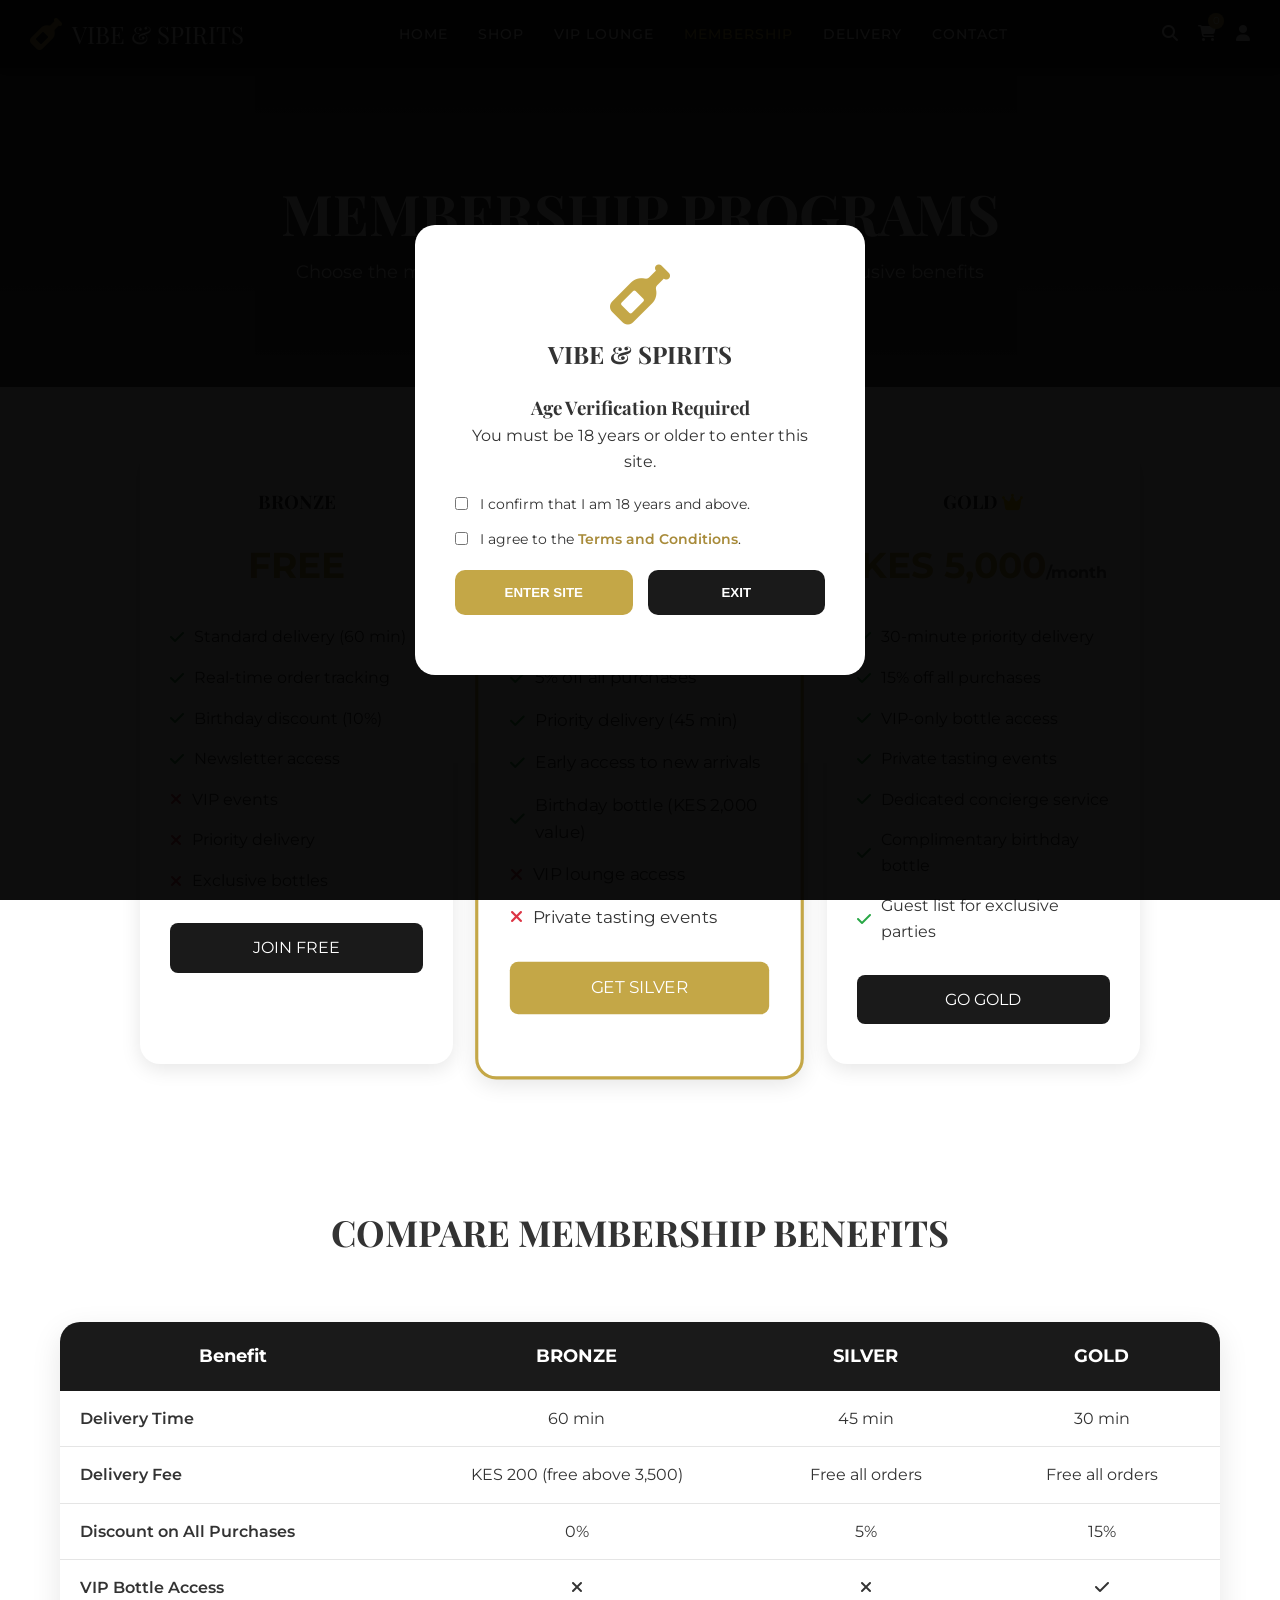
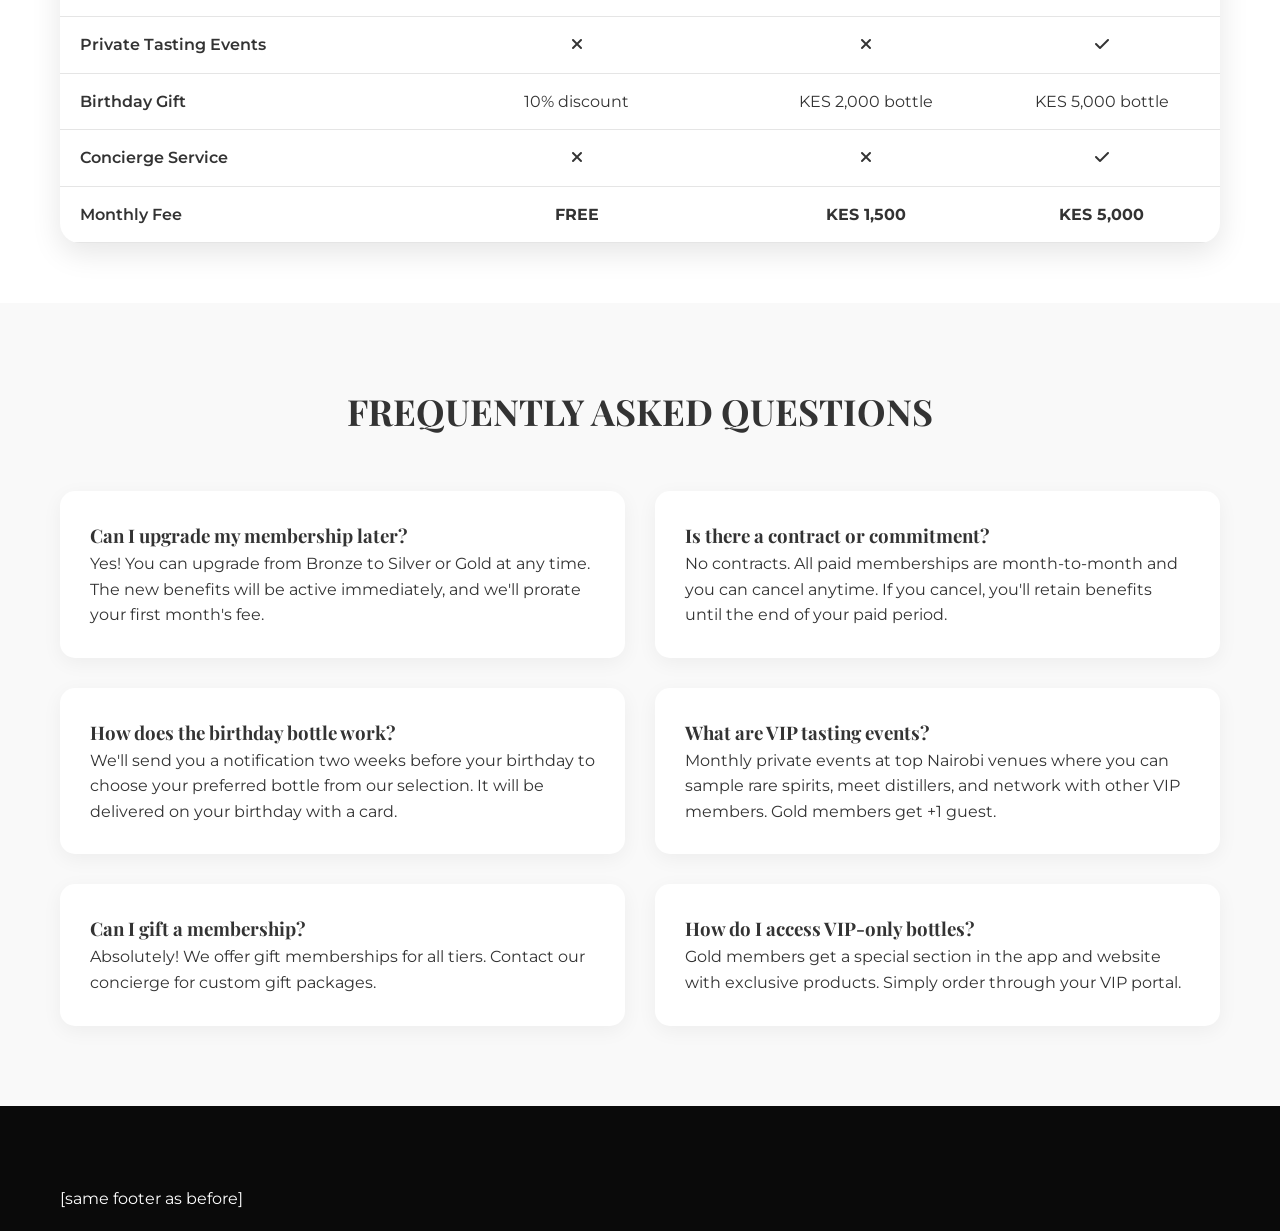
<file: membership.html>
<!DOCTYPE html>
<html lang="en">
<head>
    <meta charset="UTF-8">
    <meta name="viewport" content="width=device-width, initial-scale=1.0">
    <title>Membership - VIBE & SPIRITS</title>
    <link rel="stylesheet" href="styles.css">
    <link rel="stylesheet" href="https://cdnjs.cloudflare.com/ajax/libs/font-awesome/6.4.0/css/all.min.css">
    <link href="https://fonts.googleapis.com/css2?family=Playfair+Display:wght@400;700;900&family=Montserrat:wght@300;400;600;700&display=swap" rel="stylesheet">
    <style>
        .membership-header {
            background: linear-gradient(rgba(0,0,0,0.8), rgba(0,0,0,0.7)), url('https://images.unsplash.com/photo-1551024702-96c147ab1a68?ixlib=rb-4.0.3&auto=format&fit=crop&w=2070&q=80');
            background-size: cover;
            color: white;
            padding: 100px 0;
            text-align: center;
        }
        .comparison-table {
            width: 100%;
            border-collapse: collapse;
            margin: 60px 0;
            background: white;
            border-radius: 20px;
            overflow: hidden;
            box-shadow: 0 10px 30px rgba(0,0,0,0.1);
        }
        .comparison-table th {
            background: #1A1A1A;
            color: white;
            padding: 20px;
            font-size: 18px;
        }
        .comparison-table td {
            padding: 15px 20px;
            border-bottom: 1px solid #E5E5E5;
            text-align: center;
        }
        .comparison-table .feature-name {
            text-align: left;
            font-weight: 600;
        }
        .faq-section {
            background: #F9F9F9;
            padding: 80px 0;
        }
        .faq-grid {
            display: grid;
            grid-template-columns: repeat(auto-fit, minmax(400px, 1fr));
            gap: 30px;
        }
        .faq-item {
            background: white;
            padding: 30px;
            border-radius: 15px;
            box-shadow: 0 5px 20px rgba(0,0,0,0.05);
        }
    </style>
</head>
<body>
    <!-- Age Modal -->
    <div id="ageModal" class="modal">
        <div class="modal-content">
            <div class="modal-logo"><i class="fas fa-wine-bottle"></i><h2>VIBE & SPIRITS</h2></div>
            <h3>Age Verification Required</h3>
            <p>You must be 18 years or older to enter this site.</p>
            <div class="modal-checklist">
                <label class="modal-checkbox" for="confirmAdult">
                    <input type="checkbox" id="confirmAdult">
                    <span>I confirm that I am 18 years and above.</span>
                </label>
                <label class="modal-checkbox" for="agreeTerms">
                    <input type="checkbox" id="agreeTerms">
                    <span>I agree to the <a href="#">Terms and Conditions</a>.</span>
                </label>
            </div>
            <div class="modal-buttons"><button onclick="verifyAge()" class="btn-primary">ENTER SITE</button><button onclick="window.location.href='https://www.google.com'" class="btn-secondary">EXIT</button></div>
        </div>
    </div>

    <!-- Navigation -->
    <nav class="navbar">
        <div class="nav-container">
            <div class="logo"><i class="fas fa-wine-bottle"></i><span>VIBE & SPIRITS</span></div>
            <div class="nav-menu" id="navMenu">
                <ul>
                    <li><a href="index.html">HOME</a></li>
                    <li><a href="shop.html">SHOP</a></li>
                    <li><a href="vip.html">VIP LOUNGE</a></li>
                    <li><a href="membership.html" class="active">MEMBERSHIP</a></li>
                    <li><a href="delivery.html">DELIVERY</a></li>
                    <li><a href="contact.html">CONTACT</a></li>
                </ul>
            </div>
            <div class="nav-icons">
                <a href="shop.html" class="icon-link"><i class="fas fa-search"></i></a>
                <a href="cart.html" class="icon-link"><i class="fas fa-shopping-cart"></i><span class="cart-count">0</span></a>
                <a href="account.html" class="icon-link"><i class="fas fa-user"></i></a>
                <div class="hamburger" onclick="toggleMenu()"><i class="fas fa-bars"></i></div>
            </div>
        </div>
    </nav>

    <!-- Membership Header -->
    <section class="membership-header">
        <div class="container">
            <h1 style="font-size: 56px;">MEMBERSHIP PROGRAMS</h1>
            <p style="font-size: 18px;">Choose the membership that fits your lifestyle and unlock exclusive benefits</p>
        </div>
    </section>

    <!-- Membership Cards -->
    <section class="membership-levels" style="padding-top: 60px;">
        <div class="container">
            <div class="membership-grid">
                <div class="membership-card"><h3>BRONZE</h3><div class="price">FREE</div><ul><li><i class="fas fa-check"></i> Standard delivery (60 min)</li><li><i class="fas fa-check"></i> Real-time order tracking</li><li><i class="fas fa-check"></i> Birthday discount (10%)</li><li><i class="fas fa-check"></i> Newsletter access</li><li><i class="fas fa-times"></i> VIP events</li><li><i class="fas fa-times"></i> Priority delivery</li><li><i class="fas fa-times"></i> Exclusive bottles</li></ul><a href="signup.html" class="btn-membership">JOIN FREE</a></div>
                <div class="membership-card featured"><div class="popular-badge">BEST VALUE</div><h3>SILVER</h3><div class="price">KES 1,500<span>/month</span></div><ul><li><i class="fas fa-check"></i> Free delivery on all orders</li><li><i class="fas fa-check"></i> 5% off all purchases</li><li><i class="fas fa-check"></i> Priority delivery (45 min)</li><li><i class="fas fa-check"></i> Early access to new arrivals</li><li><i class="fas fa-check"></i> Birthday bottle (KES 2,000 value)</li><li><i class="fas fa-times"></i> VIP lounge access</li><li><i class="fas fa-times"></i> Private tasting events</li></ul><a href="signup.html?plan=silver" class="btn-membership featured-btn">GET SILVER</a></div>
                <div class="membership-card"><h3>GOLD <i class="fas fa-crown" style="color: gold;"></i></h3><div class="price">KES 5,000<span>/month</span></div><ul><li><i class="fas fa-check"></i> 30-minute priority delivery</li><li><i class="fas fa-check"></i> 15% off all purchases</li><li><i class="fas fa-check"></i> VIP-only bottle access</li><li><i class="fas fa-check"></i> Private tasting events</li><li><i class="fas fa-check"></i> Dedicated concierge service</li><li><i class="fas fa-check"></i> Complimentary birthday bottle</li><li><i class="fas fa-check"></i> Guest list for exclusive parties</li></ul><a href="signup.html?plan=gold" class="btn-membership">GO GOLD</a></div>
            </div>
        </div>
    </section>

    <!-- Comparison Table -->
    <div class="container">
        <h2 style="text-align: center; font-size: 36px; margin: 60px 0 30px;">COMPARE MEMBERSHIP BENEFITS</h2>
        <table class="comparison-table">
            <thead><tr><th>Benefit</th><th>BRONZE</th><th>SILVER</th><th>GOLD</th></tr></thead>
            <tbody>
                <tr><td class="feature-name">Delivery Time</td><td>60 min</td><td>45 min</td><td>30 min</td></tr>
                <tr><td class="feature-name">Delivery Fee</td><td>KES 200 (free above 3,500)</td><td>Free all orders</td><td>Free all orders</td></tr>
                <tr><td class="feature-name">Discount on All Purchases</td><td>0%</td><td>5%</td><td>15%</td></tr>
                <tr><td class="feature-name">VIP Bottle Access</td><td><i class="fas fa-times"></i></td><td><i class="fas fa-times"></i></td><td><i class="fas fa-check"></i></td></tr>
                <tr><td class="feature-name">Private Tasting Events</td><td><i class="fas fa-times"></i></td><td><i class="fas fa-times"></i></td><td><i class="fas fa-check"></i></td></tr>
                <tr><td class="feature-name">Birthday Gift</td><td>10% discount</td><td>KES 2,000 bottle</td><td>KES 5,000 bottle</td></tr>
                <tr><td class="feature-name">Concierge Service</td><td><i class="fas fa-times"></i></td><td><i class="fas fa-times"></i></td><td><i class="fas fa-check"></i></td></tr>
                <tr><td class="feature-name">Monthly Fee</td><td><strong>FREE</strong></td><td><strong>KES 1,500</strong></td><td><strong>KES 5,000</strong></td></tr>
            </tbody>
        </table>
    </div>

    <!-- FAQ -->
    <section class="faq-section">
        <div class="container">
            <h2 style="text-align: center; font-size: 36px; margin-bottom: 50px;">FREQUENTLY ASKED QUESTIONS</h2>
            <div class="faq-grid">
                <div class="faq-item"><h3>Can I upgrade my membership later?</h3><p>Yes! You can upgrade from Bronze to Silver or Gold at any time. The new benefits will be active immediately, and we'll prorate your first month's fee.</p></div>
                <div class="faq-item"><h3>Is there a contract or commitment?</h3><p>No contracts. All paid memberships are month-to-month and you can cancel anytime. If you cancel, you'll retain benefits until the end of your paid period.</p></div>
                <div class="faq-item"><h3>How does the birthday bottle work?</h3><p>We'll send you a notification two weeks before your birthday to choose your preferred bottle from our selection. It will be delivered on your birthday with a card.</p></div>
                <div class="faq-item"><h3>What are VIP tasting events?</h3><p>Monthly private events at top Nairobi venues where you can sample rare spirits, meet distillers, and network with other VIP members. Gold members get +1 guest.</p></div>
                <div class="faq-item"><h3>Can I gift a membership?</h3><p>Absolutely! We offer gift memberships for all tiers. Contact our concierge for custom gift packages.</p></div>
                <div class="faq-item"><h3>How do I access VIP-only bottles?</h3><p>Gold members get a special section in the app and website with exclusive products. Simply order through your VIP portal.</p></div>
            </div>
        </div>
    </section>

    <!-- Footer -->
    <footer class="footer"><div class="container">[same footer as before]</div></footer>
    <script src="script.js"></script>
</body>
</html>
</file>
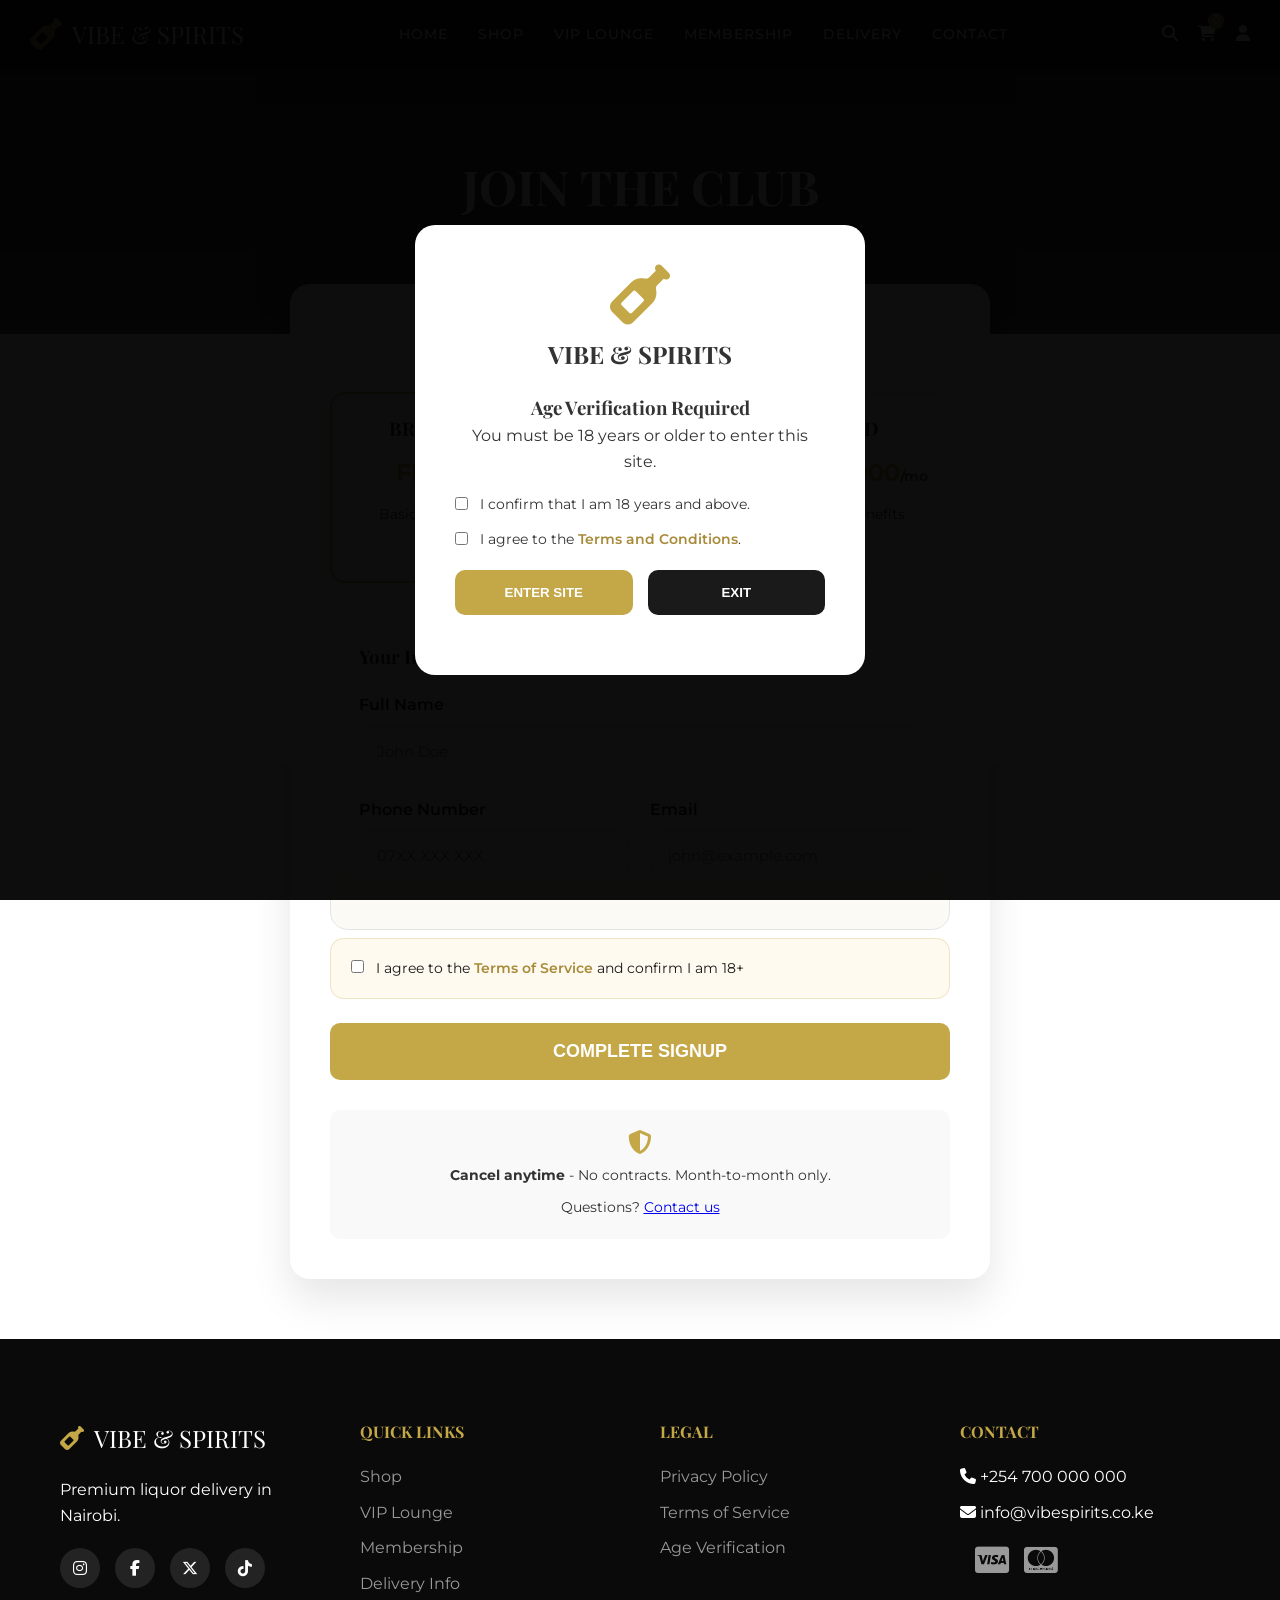
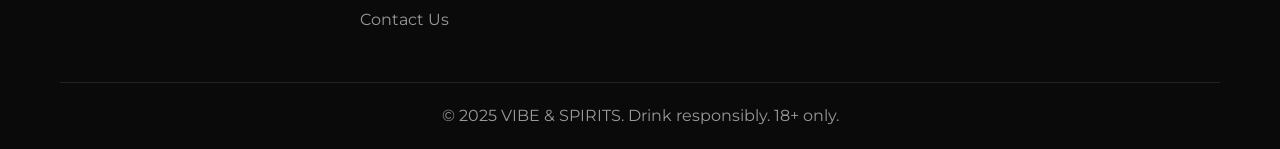
<file: signup.html>
<!DOCTYPE html>
<html lang="en">
<head>
    <meta charset="UTF-8">
    <meta name="viewport" content="width=device-width, initial-scale=1.0">
    <title>Join Membership - VIBE & SPIRITS</title>
    <link rel="stylesheet" href="styles.css">
    <link rel="stylesheet" href="https://cdnjs.cloudflare.com/ajax/libs/font-awesome/6.4.0/css/all.min.css">
    <link href="https://fonts.googleapis.com/css2?family=Playfair+Display:wght@400;700;900&family=Montserrat:wght@300;400;600;700&display=swap" rel="stylesheet">
    <style>
        .signup-header {
            background: linear-gradient(rgba(0,0,0,0.8), rgba(0,0,0,0.7)), url('https://images.unsplash.com/photo-1569529465841-dfecdab7503b?ixlib=rb-4.0.3&auto=format&fit=crop&w=2070&q=80');
            background-size: cover;
            color: white;
            padding: 80px 0;
            text-align: center;
        }
        
        .signup-container {
            max-width: 700px;
            margin: -50px auto 60px;
            background: white;
            border-radius: 20px;
            padding: 40px;
            box-shadow: 0 20px 40px rgba(0,0,0,0.1);
            position: relative;
            z-index: 10;
        }
        
        .plan-selector {
            display: flex;
            gap: 15px;
            margin: 30px 0;
        }
        
        .plan-option {
            flex: 1;
            border: 2px solid var(--border);
            border-radius: 15px;
            padding: 20px;
            text-align: center;
            cursor: pointer;
            transition: all 0.3s ease;
        }
        
        .plan-option.selected {
            border-color: var(--primary);
            background: var(--bg-light);
        }
        
        .plan-option h3 {
            margin-bottom: 10px;
        }
        
        .plan-option .price {
            font-size: 24px;
            margin: 10px 0;
        }
        
        .plan-option .price span {
            font-size: 14px;
        }
        
        .popular-tag {
            background: var(--primary);
            color: white;
            font-size: 12px;
            padding: 3px 10px;
            border-radius: 20px;
            display: inline-block;
            margin-bottom: 10px;
        }
        
        .payment-section {
            margin: 40px 0;
            padding: 30px 0;
            border-top: 2px solid var(--border);
            border-bottom: 2px solid var(--border);
        }
        
        .payment-method-selector {
            display: flex;
            gap: 20px;
            margin: 20px 0;
        }
        
        .payment-option {
            flex: 1;
            border: 2px solid var(--border);
            border-radius: 10px;
            padding: 15px;
            text-align: center;
            cursor: pointer;
        }
        
        .payment-option.selected {
            border-color: var(--primary);
        }
        
        .payment-option i {
            font-size: 24px;
            margin-bottom: 5px;
        }

        .info-section {
            margin-top: 30px;
            padding: 28px;
            border: 1px solid var(--border);
            border-radius: 18px;
            background: linear-gradient(180deg, #FFFFFF 0%, #FCFAF5 100%);
        }

        .info-section h3 {
            margin: 0 0 20px;
        }

        .form-row {
            display: grid;
            grid-template-columns: 1fr 1fr;
            gap: 20px;
        }

        .form-group {
            margin-bottom: 20px;
        }

        .form-group label {
            display: block;
            margin-bottom: 8px;
            font-weight: 600;
            color: var(--secondary);
        }

        .form-group input {
            width: 100%;
            padding: 14px 16px;
            border: 2px solid var(--border);
            border-radius: 12px;
            font-size: 15px;
            font-family: 'Montserrat', sans-serif;
            background: white;
            transition: border-color 0.2s ease, box-shadow 0.2s ease;
        }

        .form-group input:focus {
            outline: none;
            border-color: var(--primary);
            box-shadow: 0 0 0 4px rgba(196, 167, 71, 0.14);
        }
        
        .terms {
            margin: 8px 0 24px;
            padding: 18px 20px;
            border: 1px solid rgba(196, 167, 71, 0.25);
            border-radius: 14px;
            background: #fffaf0;
            font-size: 14px;
        }

        .terms label {
            display: flex;
            align-items: flex-start;
            gap: 12px;
            line-height: 1.6;
            color: var(--secondary);
        }

        .terms input {
            margin-top: 3px;
            accent-color: var(--primary);
        }

        .terms a {
            color: var(--primary-dark);
            font-weight: 600;
            text-decoration: none;
        }
        
        .signup-btn {
            width: 100%;
            padding: 18px;
            background: var(--primary);
            color: white;
            border: none;
            border-radius: 10px;
            font-weight: 700;
            font-size: 18px;
            cursor: pointer;
        }
        
        .guarantee {
            text-align: center;
            margin-top: 30px;
            padding: 20px;
            background: var(--bg-light);
            border-radius: 10px;
            font-size: 14px;
        }

        @media (max-width: 768px) {
            .signup-container {
                padding: 28px 20px;
            }

            .plan-selector,
            .payment-method-selector {
                flex-direction: column;
            }

            .form-row {
                grid-template-columns: 1fr;
            }

            .info-section {
                padding: 22px 18px;
            }
        }
    </style>
</head>
<body>
    <!-- AGE VERIFICATION MODAL -->
    <div id="ageModal" class="modal">
        <div class="modal-content">
            <div class="modal-logo">
                <i class="fas fa-wine-bottle"></i>
                <h2>VIBE & SPIRITS</h2>
            </div>
            <h3>Age Verification Required</h3>
            <p>You must be 18 years or older to enter this site.</p>
            <div class="modal-checklist">
                <label class="modal-checkbox" for="confirmAdult">
                    <input type="checkbox" id="confirmAdult">
                    <span>I confirm that I am 18 years and above.</span>
                </label>
                <label class="modal-checkbox" for="agreeTerms">
                    <input type="checkbox" id="agreeTerms">
                    <span>I agree to the <a href="#">Terms and Conditions</a>.</span>
                </label>
            </div>
            <div class="modal-buttons">
                <button onclick="verifyAge()" class="btn-primary">ENTER SITE</button>
                <button onclick="window.location.href='https://www.google.com'" class="btn-secondary">EXIT</button>
            </div>
        </div>
    </div>

    <!-- NAVIGATION -->
    <nav class="navbar">
        <div class="nav-container">
            <div class="logo">
                <i class="fas fa-wine-bottle"></i>
                <span>VIBE & SPIRITS</span>
            </div>
            <div class="nav-menu" id="navMenu">
                <ul>
                    <li><a href="index.html">HOME</a></li>
                    <li><a href="shop.html">SHOP</a></li>
                    <li><a href="vip.html">VIP LOUNGE</a></li>
                    <li><a href="membership.html">MEMBERSHIP</a></li>
                    <li><a href="delivery.html">DELIVERY</a></li>
                    <li><a href="contact.html">CONTACT</a></li>
                </ul>
            </div>
            <div class="nav-icons">
                <a href="shop.html" class="icon-link"><i class="fas fa-search"></i></a>
                <a href="cart.html" class="icon-link"><i class="fas fa-shopping-cart"></i><span class="cart-count">0</span></a>
                <a href="account.html" class="icon-link"><i class="fas fa-user"></i></a>
                <div class="hamburger" onclick="toggleMenu()">
                    <i class="fas fa-bars"></i>
                </div>
            </div>
        </div>
    </nav>

    <!-- SIGNUP HEADER -->
    <section class="signup-header">
        <div class="container">
            <h1 style="font-size: 48px;">JOIN THE CLUB</h1>
            <p style="font-size: 18px;">Become a member and unlock premium benefits</p>
        </div>
    </section>

    <!-- SIGNUP FORM -->
    <div class="container">
        <div class="signup-container">
            <h2 style="text-align: center; margin-bottom: 30px;">Choose Your Membership</h2>
            
            <form onsubmit="event.preventDefault(); alert('Welcome to the club! Check your phone for confirmation.');">
                <!-- Plan Selection -->
                <div class="plan-selector">
                    <div class="plan-option selected" onclick="selectPlan(this, 'bronze')">
                        <h3>BRONZE</h3>
                        <div class="price">FREE</div>
                        <p style="font-size: 14px;">Basic benefits</p>
                    </div>
                    
                    <div class="plan-option" onclick="selectPlan(this, 'silver')">
                        <div class="popular-tag">MOST POPULAR</div>
                        <h3>SILVER</h3>
                        <div class="price">KES 1,500<span>/mo</span></div>
                        <p style="font-size: 14px;">5% off + free delivery</p>
                    </div>
                    
                    <div class="plan-option" onclick="selectPlan(this, 'gold')">
                        <h3>GOLD</h3>
                        <div class="price">KES 5,000<span>/mo</span></div>
                        <p style="font-size: 14px;">All VIP benefits</p>
                    </div>
                </div>
                
                <!-- Personal Information -->
                <div class="info-section">
                    <h3>Your Information</h3>
                    
                    <div class="form-group">
                        <label>Full Name</label>
                        <input type="text" placeholder="John Doe" required>
                    </div>
                    
                    <div class="form-row">
                        <div class="form-group">
                            <label>Phone Number</label>
                            <input type="tel" placeholder="07XX XXX XXX" required>
                        </div>
                        
                        <div class="form-group">
                            <label>Email</label>
                            <input type="email" placeholder="john@example.com">
                        </div>
                    </div>
                </div>
                
                <!-- Payment Information (for paid plans) -->
                <div class="payment-section" id="paymentSection">
                    <h3 style="margin-bottom: 20px;">Payment Details</h3>
                    
                    <div class="payment-method-selector">
                        <div class="payment-option selected" onclick="selectPayment(this)">
                            <i class="fas fa-mobile-alt" style="color: #4CAF50;"></i>
                            <p>M-Pesa</p>
                        </div>
                        <div class="payment-option" onclick="selectPayment(this)">
                            <i class="fab fa-cc-visa" style="color: #1A1F71;"></i>
                            <p>Card</p>
                        </div>
                    </div>
                    
                    <p style="margin: 20px 0; padding: 15px; background: var(--bg-light); border-radius: 10px;">
                        <i class="fas fa-info-circle" style="color: var(--primary);"></i> 
                        You'll receive an M-Pesa prompt to complete your first payment.
                    </p>
                </div>
                
                <!-- Terms -->
                <div class="terms">
                    <label>
                        <input type="checkbox" required>
                        <span>I agree to the <a href="#">Terms of Service</a> and confirm I am 18+</span>
                    </label>
                </div>
                
                <button type="submit" class="signup-btn">COMPLETE SIGNUP</button>
                
                <div class="guarantee">
                    <i class="fas fa-shield-alt" style="color: var(--primary); font-size: 24px; margin-bottom: 10px;"></i>
                    <p><strong>Cancel anytime</strong> - No contracts. Month-to-month only.</p>
                    <p style="margin-top: 10px;">Questions? <a href="contact.html">Contact us</a></p>
                </div>
            </form>
        </div>
    </div>

    <!-- FOOTER -->
    <footer class="footer">
        <div class="container">
            <div class="footer-grid">
                <div class="footer-col">
                    <div class="footer-logo"><i class="fas fa-wine-bottle"></i><span>VIBE & SPIRITS</span></div>
                    <p>Premium liquor delivery in Nairobi.</p>
                    <div class="social-links">
                        <a href="#"><i class="fab fa-instagram"></i></a>
                        <a href="#"><i class="fab fa-facebook-f"></i></a>
                        <a href="#"><i class="fab fa-x-twitter"></i></a>
                        <a href="#"><i class="fab fa-tiktok"></i></a>
                    </div>
                </div>
                <div class="footer-col">
                    <h4>QUICK LINKS</h4>
                    <ul>
                        <li><a href="shop.html">Shop</a></li>
                        <li><a href="vip.html">VIP Lounge</a></li>
                        <li><a href="membership.html">Membership</a></li>
                        <li><a href="delivery.html">Delivery Info</a></li>
                        <li><a href="contact.html">Contact Us</a></li>
                    </ul>
                </div>
                <div class="footer-col">
                    <h4>LEGAL</h4>
                    <ul>
                        <li><a href="#">Privacy Policy</a></li>
                        <li><a href="#">Terms of Service</a></li>
                        <li><a href="#">Age Verification</a></li>
                    </ul>
                </div>
                <div class="footer-col">
                    <h4>CONTACT</h4>
                    <ul>
                        <li><i class="fas fa-phone"></i> +254 700 000 000</li>
                        <li><i class="fas fa-envelope"></i> info@vibespirits.co.ke</li>
                    </ul>
                    <div class="payment-methods">
                        <i class="fab fa-cc-mpesa"></i>
                        <i class="fab fa-cc-visa"></i>
                        <i class="fab fa-cc-mastercard"></i>
                    </div>
                </div>
            </div>
            <div class="footer-bottom">
                <p>© 2025 VIBE & SPIRITS. Drink responsibly. 18+ only.</p>
            </div>
        </div>
    </footer>

    <script src="script.js"></script>
    <script>
        function selectPlan(element, plan) {
            document.querySelectorAll('.plan-option').forEach(el => {
                el.classList.remove('selected');
            });
            element.classList.add('selected');
            
            // Show payment section for paid plans
            const paymentSection = document.getElementById('paymentSection');
            if (plan === 'bronze') {
                paymentSection.style.display = 'none';
            } else {
                paymentSection.style.display = 'block';
            }
        }
        
        function selectPayment(element) {
            document.querySelectorAll('.payment-option').forEach(el => {
                el.classList.remove('selected');
            });
            element.classList.add('selected');
        }
        
        // Hide payment section initially (Bronze selected by default)
        document.getElementById('paymentSection').style.display = 'none';
    </script>
</body>
</html>
</file>
<file: styles.css>
/* ===== RESET & BASE STYLES ===== */
* {
    margin: 0;
    padding: 0;
    box-sizing: border-box;
}

:root {
    --primary: #C4A747;
    --primary-dark: #A88B3A;
    --secondary: #1A1A1A;
    --accent: #8B0000;
    --text-light: #FFFFFF;
    --text-dark: #333333;
    --text-gray: #666666;
    --bg-light: #F9F9F9;
    --bg-dark: #0A0A0A;
    --border: #E5E5E5;
    --success: #28A745;
    --warning: #FFC107;
    --danger: #DC3545;
    --vip-gold: #FFD700;
}

body {
    font-family: 'Montserrat', sans-serif;
    color: var(--text-dark);
    line-height: 1.6;
}

h1, h2, h3, h4 {
    font-family: 'Playfair Display', serif;
    font-weight: 700;
}

.container {
    max-width: 1200px;
    margin: 0 auto;
    padding: 0 20px;
}

/* ===== AGE MODAL ===== */
.modal {
    display: flex;
    position: fixed;
    top: 0;
    left: 0;
    width: 100%;
    height: 100%;
    background: rgba(0,0,0,0.95);
    z-index: 9999;
    align-items: center;
    justify-content: center;
}

.modal-content {
    background: white;
    max-width: 450px;
    width: 90%;
    padding: 40px;
    border-radius: 20px;
    text-align: center;
}

.modal-logo i {
    font-size: 60px;
    color: var(--primary);
}

.modal-logo h2 {
    font-size: 24px;
    margin: 10px 0 20px;
}

.dob-input,
.modal-checklist {
    text-align: left;
    margin: 20px 0;
}

.dob-input input {
    width: 100%;
    padding: 12px;
    border: 2px solid var(--border);
    border-radius: 10px;
    margin-top: 5px;
}

.modal-checklist {
    display: grid;
    gap: 14px;
}

.modal-checkbox {
    display: flex;
    align-items: flex-start;
    gap: 12px;
    font-size: 14px;
    color: var(--text-dark);
    line-height: 1.5;
}

.modal-checkbox input {
    margin-top: 3px;
    accent-color: var(--primary);
}

.modal-checkbox a {
    color: var(--primary-dark);
    font-weight: 600;
    text-decoration: none;
}

.modal-buttons {
    display: flex;
    gap: 15px;
    margin: 20px 0;
}

.btn-primary, .btn-secondary {
    flex: 1;
    padding: 15px;
    border: none;
    border-radius: 10px;
    font-weight: 600;
    cursor: pointer;
}

.btn-primary {
    background: var(--primary);
    color: white;
}

.btn-secondary {
    background: var(--secondary);
    color: white;
}

/* ===== NAVIGATION ===== */
.navbar {
    background: var(--secondary);
    color: white;
    position: sticky;
    top: 0;
    z-index: 1000;
}

.nav-container {
    max-width: 1400px;
    margin: 0 auto;
    padding: 15px 30px;
    display: flex;
    justify-content: space-between;
    align-items: center;
}

.logo {
    display: flex;
    align-items: center;
    gap: 10px;
    font-size: 24px;
    font-family: 'Playfair Display', serif;
}

.logo i {
    color: var(--primary);
    font-size: 32px;
}

.nav-menu ul {
    display: flex;
    gap: 30px;
    list-style: none;
}

.nav-menu a {
    color: white;
    text-decoration: none;
    font-weight: 500;
    font-size: 14px;
    letter-spacing: 1px;
}

.nav-menu a:hover, .nav-menu a.active {
    color: var(--primary);
}

.nav-icons {
    display: flex;
    gap: 20px;
    align-items: center;
}

.icon-link {
    color: white;
    position: relative;
}

.cart-count {
    position: absolute;
    top: -8px;
    right: -8px;
    background: var(--primary);
    color: white;
    font-size: 10px;
    width: 16px;
    height: 16px;
    border-radius: 50%;
    display: flex;
    align-items: center;
    justify-content: center;
}

.hamburger {
    display: none;
    cursor: pointer;
}

/* ===== HERO ===== */
.hero {
    min-height: 90vh;
    background-size: cover;
    background-position: center;
    display: flex;
    align-items: center;
    justify-content: center;
    text-align: center;
    color: white;
}

.hero-content h1 {
    font-size: 64px;
    margin-bottom: 20px;
}

.hero-content p {
    font-size: 18px;
    max-width: 600px;
    margin: 0 auto 30px;
}

.hero-buttons {
    display: flex;
    gap: 20px;
    justify-content: center;
    margin-bottom: 30px;
}

.btn-hero-primary, .btn-hero-secondary {
    padding: 15px 40px;
    border-radius: 50px;
    font-weight: 600;
    text-decoration: none;
}

.btn-hero-primary {
    background: var(--primary);
    color: white;
}

.btn-hero-secondary {
    background: transparent;
    color: white;
    border: 2px solid white;
}

.delivery-badge {
    display: inline-flex;
    align-items: center;
    gap: 10px;
    background: rgba(0,0,0,0.6);
    padding: 10px 25px;
    border-radius: 50px;
}

.delivery-badge i {
    color: var(--primary);
}

/* ===== SECTIONS ===== */
.section-header {
    text-align: center;
    margin-bottom: 50px;
}

.section-header h2 {
    font-size: 40px;
    color: var(--secondary);
    margin-bottom: 10px;
}

.section-header p {
    color: var(--text-gray);
}

.categories, .featured-products, .delivery-info, .membership-levels, .testimonials {
    padding: 80px 0;
}

.featured-products {
    background: var(--bg-light);
}

/* ===== CATEGORY GRID ===== */
.category-grid {
    display: grid;
    grid-template-columns: repeat(auto-fit, minmax(300px, 1fr));
    gap: 30px;
}

.category-card {
    background: white;
    border-radius: 15px;
    overflow: hidden;
    box-shadow: 0 5px 20px rgba(0,0,0,0.1);
    text-align: center;
    padding-bottom: 25px;
}

.category-card img {
    width: 100%;
    height: 250px;
    object-fit: cover;
}

.category-card h3 {
    font-size: 24px;
    margin: 20px 0 10px;
}

.category-card p {
    color: var(--text-gray);
    margin-bottom: 15px;
}

.category-link {
    color: var(--primary);
    text-decoration: none;
    font-weight: 600;
    display: inline-flex;
    align-items: center;
    gap: 5px;
}

/* ===== PRODUCT GRID ===== */
.products-grid {
    display: grid;
    grid-template-columns: repeat(auto-fit, minmax(250px, 1fr));
    gap: 30px;
    margin-bottom: 40px;
}

.product-card {
    background: white;
    border-radius: 15px;
    padding: 20px;
    text-align: center;
    box-shadow: 0 5px 20px rgba(0,0,0,0.1);
    position: relative;
}

.product-badge {
    position: absolute;
    top: 20px;
    left: 20px;
    background: var(--danger);
    color: white;
    padding: 5px 15px;
    border-radius: 20px;
    font-size: 12px;
}

.product-badge.vip {
    background: var(--vip-gold);
    color: var(--secondary);
}

.product-card img {
    width: 100%;
    height: 250px;
    object-fit: cover;
    border-radius: 10px;
    margin-bottom: 15px;
}

.product-card h3 {
    font-size: 18px;
    margin-bottom: 10px;
}

.rating {
    color: var(--warning);
    margin-bottom: 10px;
}

.price {
    font-size: 20px;
    font-weight: 700;
    color: var(--primary);
    margin-bottom: 15px;
}

.add-to-cart {
    width: 100%;
    padding: 12px;
    background: var(--secondary);
    color: white;
    border: none;
    border-radius: 8px;
    cursor: pointer;
}

.view-all {
    text-align: center;
}

.btn-outline {
    display: inline-block;
    padding: 12px 30px;
    border: 2px solid var(--primary);
    color: var(--primary);
    text-decoration: none;
    border-radius: 50px;
    font-weight: 600;
}

/* ===== VIP PREVIEW ===== */
.vip-preview {
    background: linear-gradient(135deg, #1a1a1a, #2a2a2a);
    color: white;
    padding: 80px 0;
}

.vip-content {
    max-width: 1200px;
    margin: 0 auto;
    padding: 0 20px;
    display: grid;
    grid-template-columns: 1fr 1fr;
    gap: 50px;
    align-items: center;
}

.vip-text h2 {
    font-size: 36px;
    color: var(--vip-gold);
    margin-bottom: 20px;
}

.vip-text h2 i {
    margin-right: 10px;
}

.vip-benefits {
    display: grid;
    grid-template-columns: repeat(2, 1fr);
    gap: 20px;
    margin: 30px 0;
}

.benefit {
    display: flex;
    align-items: center;
    gap: 10px;
}

.benefit i {
    color: var(--vip-gold);
}

.vip-buttons {
    display: flex;
    gap: 20px;
}

.btn-vip {
    padding: 12px 30px;
    background: var(--vip-gold);
    color: var(--secondary);
    text-decoration: none;
    border-radius: 50px;
    font-weight: 600;
}

.btn-vip-outline {
    padding: 12px 30px;
    border: 2px solid var(--vip-gold);
    color: var(--vip-gold);
    text-decoration: none;
    border-radius: 50px;
    font-weight: 600;
}

.vip-image img {
    width: 100%;
    border-radius: 20px;
}

/* ===== DELIVERY INFO ===== */
.info-grid {
    display: grid;
    grid-template-columns: repeat(auto-fit, minmax(250px, 1fr));
    gap: 30px;
}

.info-card {
    text-align: center;
    padding: 30px;
    background: white;
    border-radius: 15px;
    box-shadow: 0 5px 20px rgba(0,0,0,0.1);
}

.info-card i {
    font-size: 48px;
    color: var(--primary);
    margin-bottom: 20px;
}

/* ===== MEMBERSHIP ===== */
.membership-grid {
    display: grid;
    grid-template-columns: repeat(auto-fit, minmax(300px, 1fr));
    gap: 30px;
    max-width: 1000px;
    margin: 0 auto;
}

.membership-card {
    background: white;
    border-radius: 20px;
    padding: 40px 30px;
    text-align: center;
    box-shadow: 0 5px 20px rgba(0,0,0,0.1);
    position: relative;
}

.membership-card.featured {
    border: 3px solid var(--primary);
    transform: scale(1.05);
}

.popular-badge {
    position: absolute;
    top: -15px;
    left: 50%;
    transform: translateX(-50%);
    background: var(--primary);
    color: white;
    padding: 5px 20px;
    border-radius: 20px;
    font-size: 14px;
    white-space: nowrap;
}

.price {
    font-size: 36px;
    font-weight: 700;
    color: var(--primary);
    margin: 20px 0;
}

.price span {
    font-size: 16px;
    color: var(--text-gray);
}

.membership-card ul {
    list-style: none;
    text-align: left;
    margin: 30px 0;
}

.membership-card li {
    margin-bottom: 15px;
    display: flex;
    align-items: center;
    gap: 10px;
}

.membership-card li i.fa-check {
    color: var(--success);
}

.membership-card li i.fa-times {
    color: var(--danger);
}

.btn-membership {
    display: block;
    padding: 12px;
    background: var(--secondary);
    color: white;
    text-decoration: none;
    border-radius: 8px;
}

/* ===== TESTIMONIALS ===== */
.testimonial-grid {
    display: grid;
    grid-template-columns: repeat(auto-fit, minmax(300px, 1fr));
    gap: 30px;
}

.testimonial-card {
    background: white;
    padding: 30px;
    border-radius: 15px;
    box-shadow: 0 5px 20px rgba(0,0,0,0.1);
}

.stars {
    color: var(--warning);
    margin-bottom: 20px;
}

.testimonial-card p {
    font-style: italic;
    margin-bottom: 20px;
    color: var(--text-gray);
}

.customer strong {
    display: block;
    color: var(--secondary);
}

/* ===== FOOTER ===== */
.footer {
    background: var(--bg-dark);
    color: white;
    padding: 80px 0 20px;
}

.footer-grid {
    display: grid;
    grid-template-columns: repeat(auto-fit, minmax(250px, 1fr));
    gap: 40px;
    margin-bottom: 40px;
}

.footer-logo {
    display: flex;
    align-items: center;
    gap: 10px;
    font-size: 24px;
    font-family: 'Playfair Display', serif;
    margin-bottom: 20px;
}

.footer-logo i {
    color: var(--primary);
}

.social-links {
    display: flex;
    gap: 15px;
    margin-top: 20px;
}

.social-links a {
    width: 40px;
    height: 40px;
    background: rgba(255,255,255,0.1);
    border-radius: 50%;
    display: flex;
    align-items: center;
    justify-content: center;
    color: white;
    text-decoration: none;
}

.footer-col h4 {
    color: var(--primary);
    margin-bottom: 20px;
}

.footer-col ul {
    list-style: none;
}

.footer-col ul li {
    margin-bottom: 10px;
}

.footer-col ul li a {
    color: #999;
    text-decoration: none;
}

.payment-methods {
    display: flex;
    gap: 15px;
    margin-top: 20px;
    font-size: 30px;
    color: #999;
}

.footer-bottom {
    text-align: center;
    padding-top: 20px;
    border-top: 1px solid rgba(255,255,255,0.1);
    color: #999;
}

/* ===== CHATBOT ===== */
.chatbot {
    position: fixed;
    bottom: 30px;
    right: 30px;
    width: 60px;
    height: 60px;
    background: var(--primary);
    border-radius: 50%;
    display: flex;
    align-items: center;
    justify-content: center;
    color: white;
    font-size: 24px;
    cursor: pointer;
    z-index: 99;
}

/* ===== RESPONSIVE ===== */
@media (max-width: 1024px) {
    .hero-content h1 {
        font-size: 48px;
    }
    
    .vip-content {
        grid-template-columns: 1fr;
        text-align: center;
    }
    
    .vip-benefits {
        max-width: 500px;
        margin: 30px auto;
    }
    
    .vip-buttons {
        justify-content: center;
    }
}

@media (max-width: 768px) {
    .nav-container {
        position: relative;
        padding: 15px 20px;
    }

    .logo {
        min-width: 0;
        gap: 8px;
        font-size: 18px;
        flex: 1;
        overflow: hidden;
    }

    .logo i {
        font-size: 24px;
        flex-shrink: 0;
    }

    .logo span {
        overflow: hidden;
        text-overflow: ellipsis;
        white-space: nowrap;
    }

    .nav-icons {
        gap: 12px;
        flex-shrink: 0;
        position: relative;
        z-index: 1200;
    }

    .icon-link {
        display: inline-flex;
        align-items: center;
        justify-content: center;
        width: 34px;
        height: 34px;
    }

    .nav-menu {
        display: none;
        position: absolute;
        top: calc(100% + 12px);
        left: 20px;
        right: 20px;
        background: rgba(26, 26, 26, 0.98);
        border: 1px solid rgba(255, 255, 255, 0.08);
        border-radius: 16px;
        box-shadow: 0 18px 40px rgba(0,0,0,0.35);
        padding: 18px 20px;
        z-index: 1100;
    }

    .nav-menu.active {
        display: block;
    }

    .nav-menu ul {
        flex-direction: column;
        gap: 16px;
    }

    .nav-menu a {
        display: block;
        padding: 6px 0;
    }
    
    .hamburger {
        display: inline-flex;
        align-items: center;
        justify-content: center;
        width: 42px;
        height: 42px;
        border-radius: 10px;
        font-size: 20px;
        cursor: pointer;
        position: relative;
        z-index: 1200;
        -webkit-tap-highlight-color: transparent;
    }
    
    .hero-content h1 {
        font-size: 36px;
    }
    
    .hero-buttons {
        flex-direction: column;
        max-width: 300px;
        margin: 0 auto 30px;
    }
    
    .membership-card.featured {
        transform: scale(1);
    }
}

@media (max-width: 480px) {
    .nav-container {
        padding: 14px 16px;
    }

    .logo {
        font-size: 16px;
    }

    .logo span {
        max-width: 120px;
    }

    .nav-icons {
        gap: 8px;
    }

    .hero-content h1 {
        font-size: 28px;
    }
    
    .section-header h2 {
        font-size: 30px;
    }
    
    .vip-benefits {
        grid-template-columns: 1fr;
    }
    
    .vip-buttons {
        flex-direction: column;
    }
}
/* Additional styles for new pages */
.btn-vip {
    background: gold;
    color: var(--secondary);
    padding: 12px 30px;
    border-radius: 50px;
    text-decoration: none;
    font-weight: 600;
    display: inline-block;
    transition: all 0.3s ease;
}

.btn-vip:hover {
    background: #FFE55C;
    transform: translateY(-2px);
}

.vip-btn {
    background: linear-gradient(135deg, #C4A747, #8B0000) !important;
}

.featured-btn {
    background: var(--primary) !important;
}

/* Fix for buttons that were changed from button to a */
.add-to-cart {
    display: inline-block;
    text-align: center;
    text-decoration: none;
}
</file>
